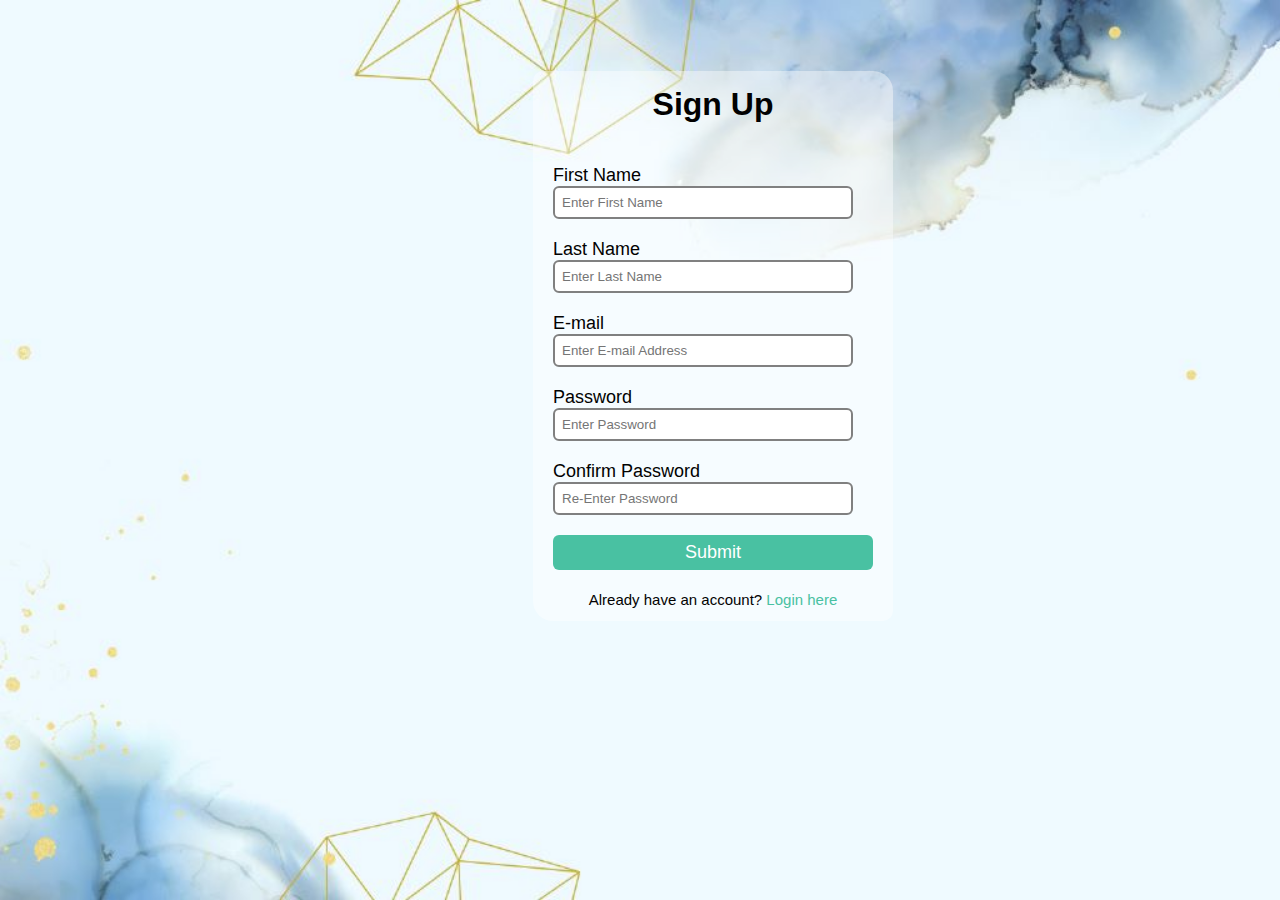
<file: index.html>
<html lang="en">
    <head>
        <title>Sign Up </title>
        <link rel="stylesheet" href="style.css">
        <script src="jquery.min.js"></script>
        <script src="index.js"> </script>
    </head>
    <body>
        <div class="boxes">
            <div class="signup-all">
                <div class="signup-box">
                    <h1>Sign Up</h1>
                    <form onsubmit="return check()" name="signfm">
                        <label>First Name</label>
                        <input type="text"  name="fname" id="fname" placeholder="Enter First Name">

                        <label>Last Name</label>
                        <input type="text"  name="lname" id="lname" placeholder="Enter Last Name">
            
                        <label>E-mail</label>
                        <input type="text"  name="email" id="email" placeholder="Enter E-mail Address">
                        
                        <label>Password</label>
                        <input type="password"  name="pass" id="pass" placeholder="Enter Password">
                    
                
                        <label>Confirm Password</label>
                        <input type="password"  name="conpass" id="conpass" placeholder="Re-Enter Password">
                        
                        <input type="submit" id="submitBtn" value="Submit" />
                    </form>
                </div>
                <p class="para-2">
                    Already have an account? <a>Login here</a>
                </p>
            </div>
            <div class="login-all">
                <div class="login-box">
                    <h1>Login</h1>
                    <form name="login_form" action="home.html" onsubmit="return recheck()">
                    <label>Email</label>
                    <input type="text" id="log_email" placeholder="Enter E-mail Address" />
                    <label>Password</label>
                    <input type="password" id="log_pass" placeholder="Enter Password" />
                    <input type="submit" value="Submit" />
                </form>
                </div>
                <p class="para-1">
                    Not have an account? <a >Sign Up Here</a>
                </p>
            </div>
        </div>
    </body>
</html>
</file>
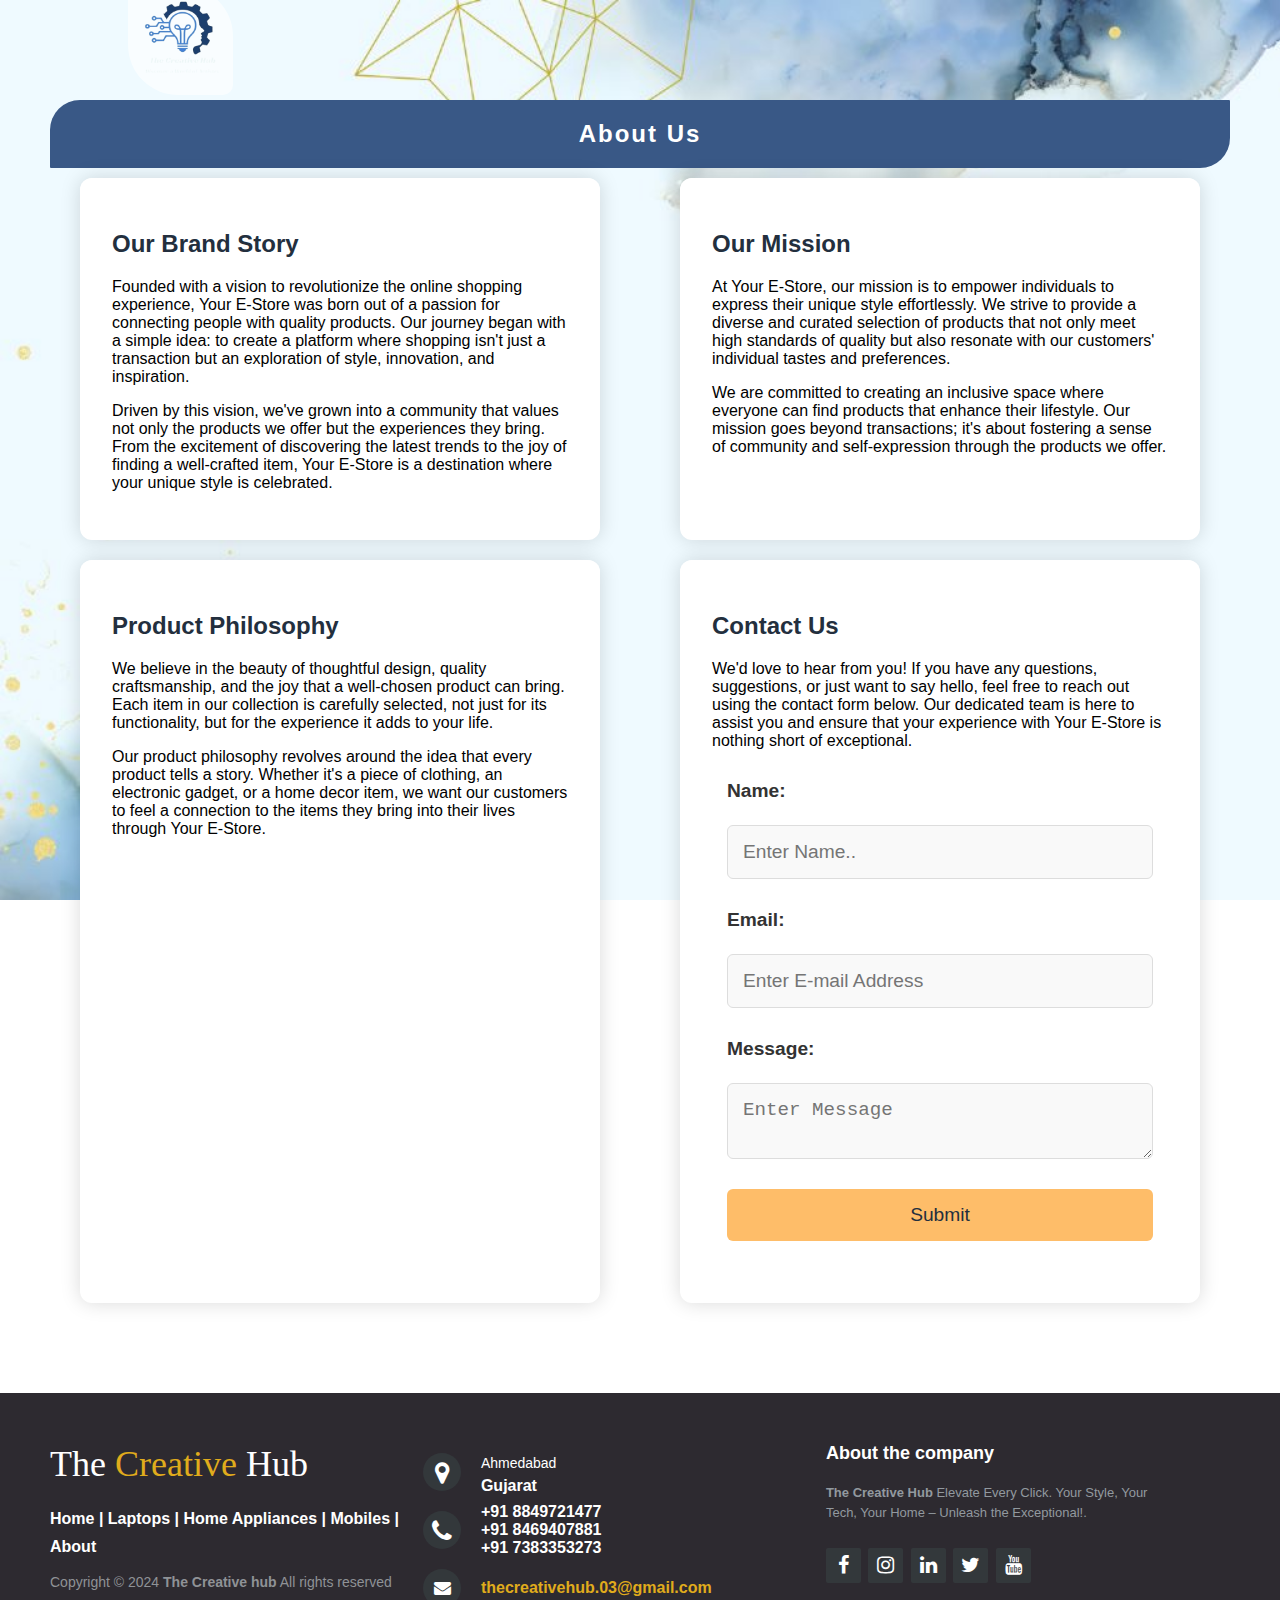
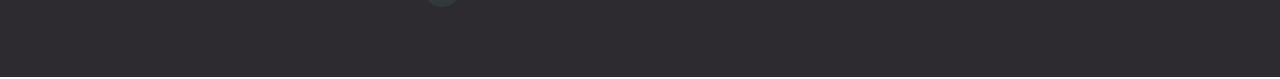
<file: about.html>
<!DOCTYPE html>
<html lang="en">
<head>
    <meta charset="UTF-8">
    <link rel="stylesheet" href="http://maxcdn.bootstrapcdn.com/font-awesome/4.2.0/css/font-awesome.min.css">
    <meta name="viewport" content="width=device-width, initial-scale=1.0">
    <script src="jquery.min.js"></script>
    <script src="animation.js"></script>
    <link rel="stylesheet" href="about.css">
    <title>About Us - Your E-Store</title>
</head>
<body>
    <header class="header">
        <div class="logo"><img src="logo1.png" id="log" alt=""></div>        
        <nav class="navigation">
          <ul>
            <li><a href="home.html">Home</a></li>
            <li><a href="#">Products</a>
                <ul>
                    <li><a href="mobile.html">Mobile Phones</a></li>
                    <li><a href="laptop.html"> Laptop </a> </li>
                    <li><a href="homeappliances.html">Home Appliances</a></li>
                </ul>
            </li>
            <li><a href="about.html">About Us</a></li>
            <li><a class="feed">FeedBack</a></li>
            <li><a href="index.html">Log Out</a></li>
          </ul>
        </nav>
      </header>
      <div class="feedback">
        <div class="container_feed">
            <form action="about.html" method="post">
                <label for="name">Your Name:</label>
                <input type="text" id="feed_name" name="name" placeholder="Enter Name">
                <label for="email">Email:</label>
                <input type="pass" id="feed_email" name="email" placeholder="Enter Email Address">
                <label for="rating">Rating:</label>
                <select id="rating" name="rating">
                    <option value="5">5 - Excellent</option>
                    <option value="4">4 - Very Good</option>
                    <option value="3">3 - Good</option>
                    <option value="2">2 - Fair</option>
                    <option value="1">1 - Poor</option>
                </select>
    
                <label for="comments">Comments:</label>
                <textarea id="feed_comment" name="comments" rows="3" placeholder="Write Your Comments Here"></textarea>
    
                <div class="product-feedback">
                    <label for="product">Product Feedback (optional):</label>
                    <input type="text" id="product" name="product">
    
                    <label for="improvements">Suggestions for Improvements (optional):</label>
                    <textarea id="improvements" name="improvements" rows="3"></textarea>
                </div>
    
                <div class="checkbox-container">
                    <input type="checkbox" id="subscribe" name="subscribe" checked>
                    <label>Subscribe to receive future updates</label>
                </div>
    
                <button type="submit" onclick=" return feedback()">Submit Feedback</button>
            </form>
        </div>
    </div>
    <center><h1 class="heading">About Us</h1></center>
    <main>
        <div class="card">
            <section class="brand-story">
                <h2>Our Brand Story</h2>
                <p>Founded with a vision to revolutionize the online shopping experience, Your E-Store was born out of a passion for connecting people with quality products. Our journey began with a simple idea: to create a platform where shopping isn't just a transaction but an exploration of style, innovation, and inspiration.</p>
                <p>Driven by this vision, we've grown into a community that values not only the products we offer but the experiences they bring. From the excitement of discovering the latest trends to the joy of finding a well-crafted item, Your E-Store is a destination where your unique style is celebrated.</p>
            </section>
        </div>

        <div class="card">
            <section class="mission">
                <h2>Our Mission</h2>
                <p>At Your E-Store, our mission is to empower individuals to express their unique style effortlessly. We strive to provide a diverse and curated selection of products that not only meet high standards of quality but also resonate with our customers' individual tastes and preferences.</p>
                <p>We are committed to creating an inclusive space where everyone can find products that enhance their lifestyle. Our mission goes beyond transactions; it's about fostering a sense of community and self-expression through the products we offer.</p>
            </section>
        </div>

        <div class="card">
            <section class="product-philosophy">
                <h2>Product Philosophy</h2>
                <p>We believe in the beauty of thoughtful design, quality craftsmanship, and the joy that a well-chosen product can bring. Each item in our collection is carefully selected, not just for its functionality, but for the experience it adds to your life.</p>
                <p>Our product philosophy revolves around the idea that every product tells a story. Whether it's a piece of clothing, an electronic gadget, or a home decor item, we want our customers to feel a connection to the items they bring into their lives through Your E-Store.</p>
            </section>
        </div>

        <div class="card">
            <section class="contact-us">
                <h2>Contact Us</h2>
                <p>We'd love to hear from you! If you have any questions, suggestions, or just want to say hello, feel free to reach out using the contact form below. Our dedicated team is here to assist you and ensure that your experience with Your E-Store is nothing short of exceptional.</p>

                <form action="home.html" onsubmit="return contect()" method="post">
                    <label for="name">Name:</label>
                    <input type="text" id="con_name" name="con_name" placeholder="Enter Name..">

                    <label for="email">Email:</label>
                    <input type="email" id="con_email" name="con_email" placeholder="Enter E-mail Address">

                    <label for="message">Message:</label>
                    <textarea id="con_message" name="message" placeholder="Enter Message" ></textarea>

                    <input type="submit" value="Submit">
                </form>
            </section>
        </div>
    </main>
    <footer class="footer-distributed">

        <div class="footer-left">
            <h3>The <span>Creative</span> Hub</h3>

            <p class="footer-links">
                <a href="home.html">Home</a>
                |
                <a href="laptop.html">Laptops</a>
                |
                <a href="homeappliances.html">Home Appliances</a>
                |
                <a href="mobile.html">Mobiles</a>
                |
                <a href="about.html">About</a>
            </p>

            <p class="footer-company-name">Copyright © 2024 <strong>The Creative hub</strong> All rights reserved</p>
        </div>

        <div class="footer-center">
            <div>
                <i class="fa fa-map-marker"></i>
                <p><span>Ahmedabad</span>Gujarat</p>
            </div>

            <div>
                <i class="fa fa-phone"></i>
                <p>+91 8849721477 <br>+91 8469407881<br>+91 7383353273</p><br>
            </div>
            <div>
                <i class="fa fa-envelope"></i>
                <p><a href="mailto:thecreativehub.03@gmail.com">thecreativehub.03@gmail.com</a></p>
            </div>
        </div>
        <div class="footer-right">
            <p class="footer-company-about">
                <span>About the company</span>
                <strong>The Creative Hub</strong> Elevate Every Click. Your Style, Your Tech, Your Home – Unleash the Exceptional!.
            </p>
            <div class="footer-icons">
                <a href="#"><i class="fa fa-facebook"></i></a>
                <a href="#"><i class="fa fa-instagram"></i></a>
                <a href="#"><i class="fa fa-linkedin"></i></a>
                <a href="#"><i class="fa fa-twitter"></i></a>
                <a href="#"><i class="fa fa-youtube"></i></a>
            </div>
        </div>
    </footer>
</body>
</html>
</file>
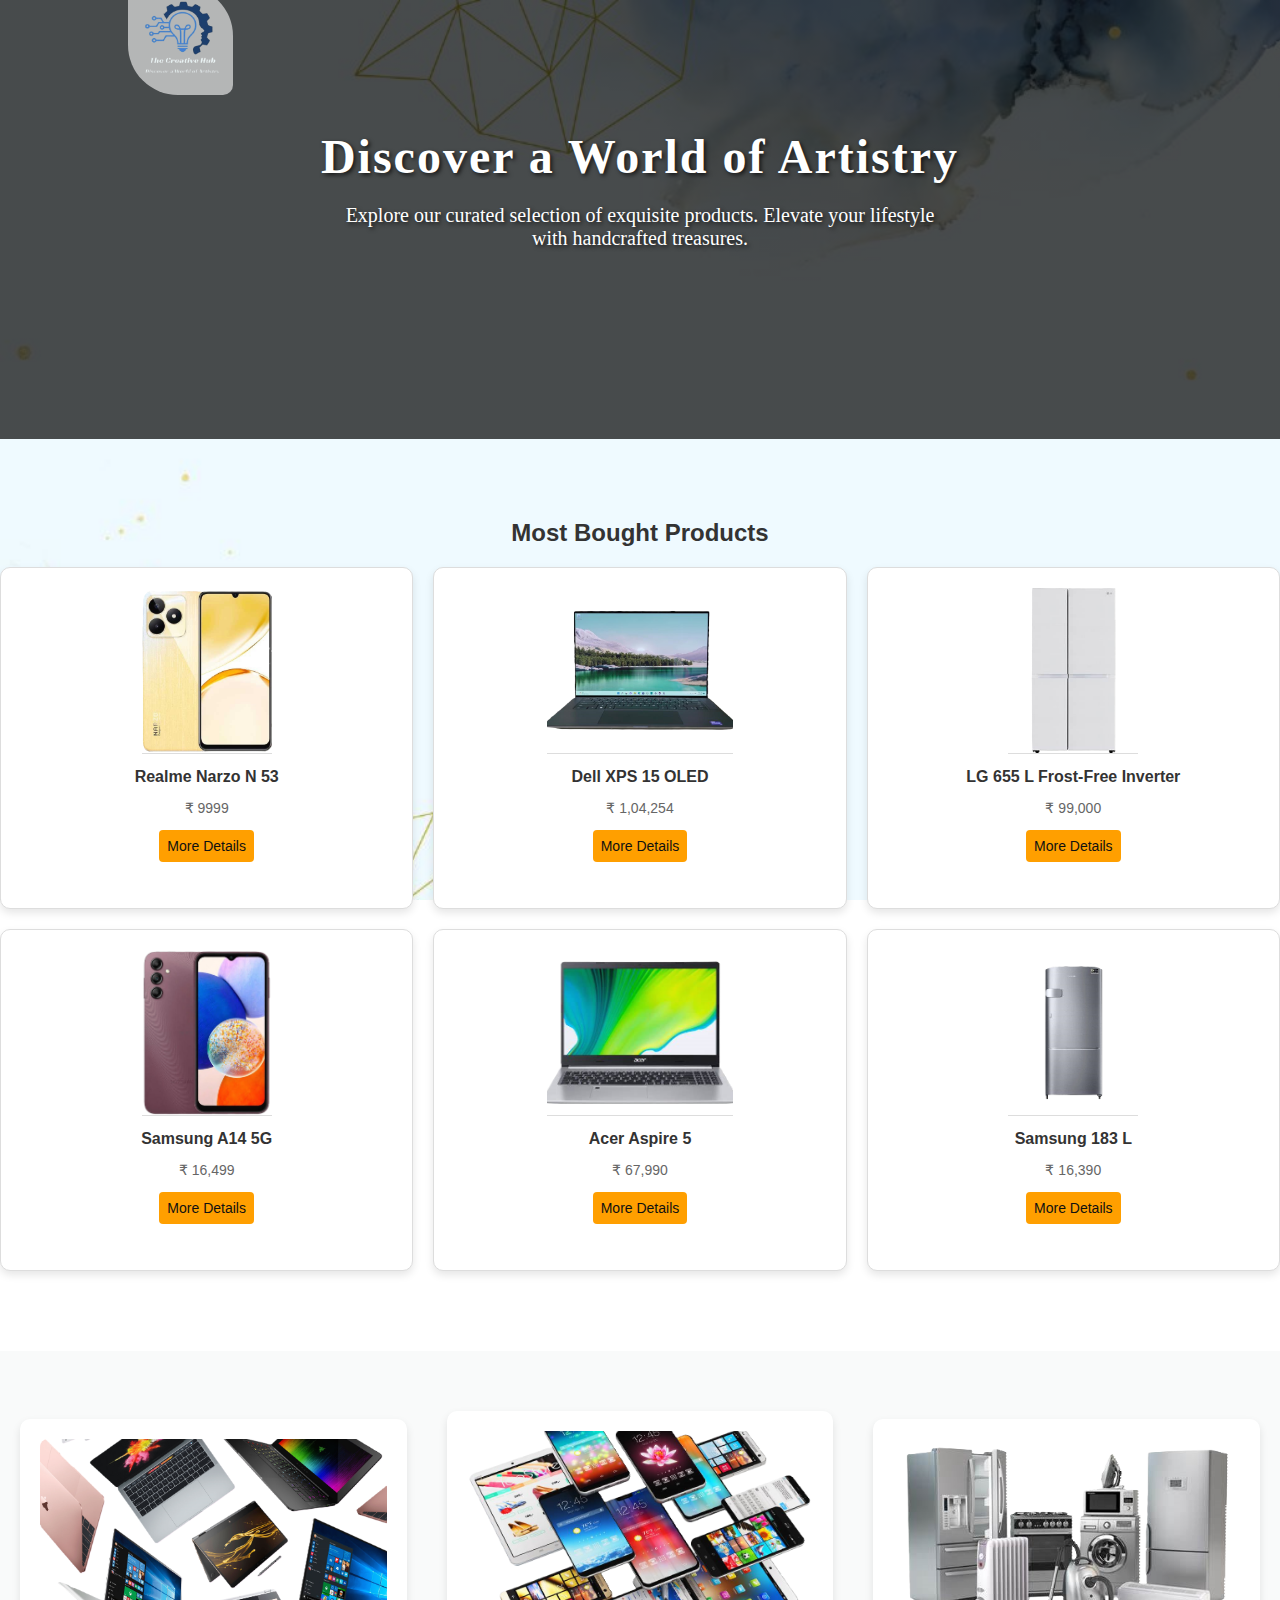
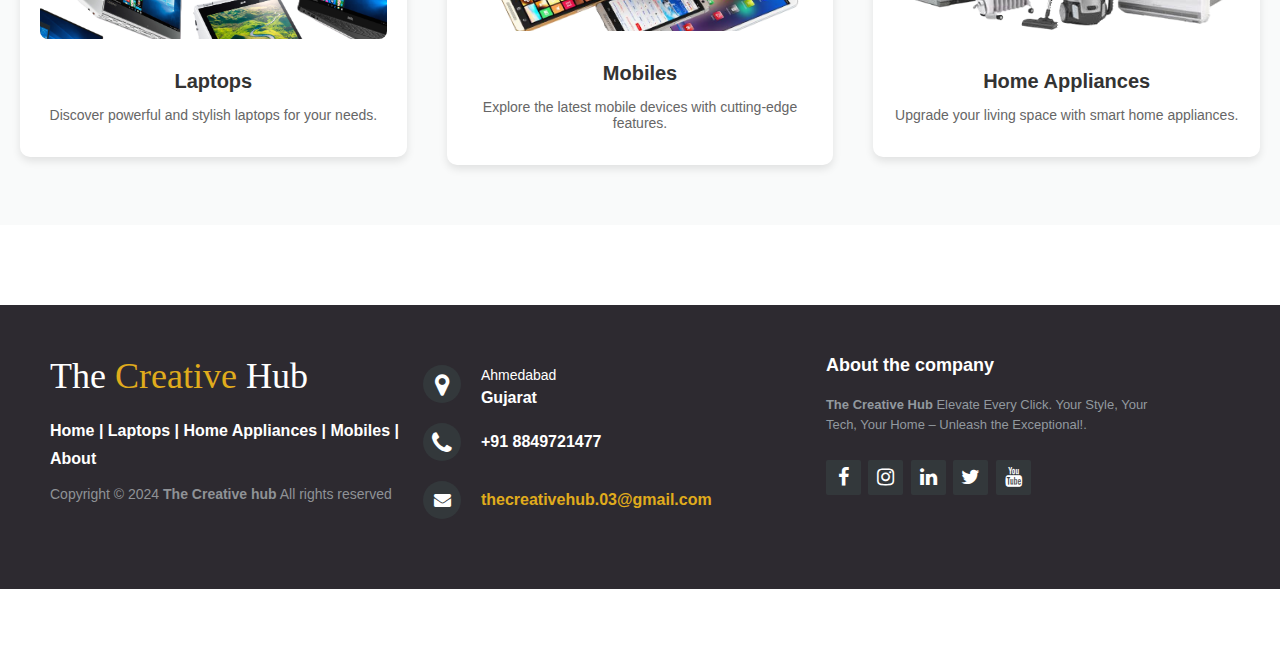
<file: home.html>
<!DOCTYPE html>
<html lang="en">
<head>
    <meta charset="UTF-8">
    <meta name="viewport" content="width=device-width, initial-scale=1">
    <link rel="stylesheet" href="http://maxcdn.bootstrapcdn.com/font-awesome/4.2.0/css/font-awesome.min.css">
    <title>The Creative Hub</title>
    <link rel="stylesheet" href="home.css">
    <script src="jquery.min.js"></script>
    <script src="home.js"></script>
</head>
<body>

    <div class="container">

        <!-- Navbar -->
        <header class="header">
            <div class="logo"><img src="logo1.png" id="log" alt=""></div>        
            <nav class="navigation">
              <ul>
                <li><a href="home.html">Home</a></li>
                <li><a href="#">Products</a>
                    <ul>
                        <li><a href="mobile.html">Mobile Phones</a></li>
                        <li><a href="laptop.html"> Laptop </a> </li>
                        <li><a href="homeappliances.html">Home Appliances</a></li>
                    </ul>
                </li>
                <li><a href="about.html">About Us</a></li>
                <li><a class="feed">FeedBack</a></li>
                <li><a href="index.html">Log Out</a></li>
              </ul>
            </nav>
          </header>
          <div class="feedback">
            <div class="container_feed">
                <form action="home.html" method="post">
                    <label for="name">Your Name:</label>
                    <input type="text" id="feed_name" name="name" placeholder="Enter Name">
                    <label for="email">Email:</label>
                    <input type="pass" id="feed_email" name="email" placeholder="Enter Email Address">
                    <label for="rating">Rating:</label>
                    <select id="rating" name="rating">
                        <option value="5">5 - Excellent</option>
                        <option value="4">4 - Very Good</option>
                        <option value="3">3 - Good</option>
                        <option value="2">2 - Fair</option>
                        <option value="1">1 - Poor</option>
                    </select>
        
                    <label for="comments">Comments:</label>
                    <textarea id="feed_comment" name="comments" rows="3" placeholder="Write Your Comments Here"></textarea>
        
                    <div class="product-feedback">
                        <label for="product">Product Feedback (optional):</label>
                        <input type="text" id="product" name="product">
        
                        <label for="improvements">Suggestions for Improvements (optional):</label>
                        <textarea id="improvements" name="improvements" rows="3"></textarea>
                    </div>
        
                    <div class="checkbox-container">
                        <input type="checkbox" id="subscribe" name="subscribe" checked>
                        <label>Subscribe to receive future updates</label>
                    </div>
        
                    <button type="submit" onclick=" return feedback()">Submit Feedback</button>
                </form>
            </div>
        </div>
        <!-- Hero Section -->
        <div class="hero">
            <div class="overlay"></div>
            <div class="hero-content">
                <h1>Discover a World of Artistry</h1>
                <p>Explore our curated selection of exquisite products. Elevate your lifestyle with handcrafted treasures.</p>
            </div>
        </div>

        <!-- Categories Section -->
        <div class="categories-section">
            <div class="category">
                
                <div class="featured-products">
                    <h2>Most Bought Products</h2>
                    <div class="products">
                        <div class="product" id="pro1">
                            <img src="n53.png" class="mobile" alt="Realme Narzo N53">
                            <h3>Realme Narzo N 53</h3>
                            <p>&#8377; 9999</p>
                            <button class="detbtn1">More Details</button>
                            <p><li class="details1">8 GB RAM | 128 GB ROM</li>
                                <li class="details1">17.12 cm (6.74 inch) Display</li>
                                <li class="details1">50MP Rear Camera</li>
                                <li class="details1">5000 mAh Battery</li></p>
                        </div>
                       
                        <div class="product" id="pro2">
                            <img src="dell.png" class="laptop" alt="Dell XPS 15 OLED">
                            <h3>Dell XPS 15 OLED</h3>
                            <p>&#8377; 1,04,254</p>
                            <button class="detbtn2">More Details</button>
                            <p><li class="details2">Stylish & Portable Thin and Light Laptop</li>
                                <li class="details2">13.3 inch Full HD LED Backlit Display</li>
                                <li class="details2">Finger Print Sensor for Faster System Access</li>
                                <li class="details2">Light Laptop without Optical Disk Drive</li></p>
                        </div>
                        <div class="product" id="pro3">
                            <img src="f1.png" alt="LG 655 L Frost-Free Inverter ">
                            <h3>LG 655 L Frost-Free Inverter </h3>
                            <p></p>
                            <p>&#8377; 99,000</p>
                            <button class="detbtn3">More Details</button>
                            <p><li class="details3">655 L : Good for large families</li>
                                <li class="details3">Smart Inverter Compressor</li>
                                <li class="details3"> Auto fridge defrost to stop ice-build up</li></p>
                        </div>
                        <div class="product" id="pro4">
                            <img src="sa14.png" class="mobile" alt="Samsung A14 5G">
                            <h3>Samsung A14 5G</h3>
                            <p>&#8377; 16,499</p>
                            <button class="detbtn4">More Details</button>
                            <p><li class="details4">6 GB RAM | 128 GB ROM </li>
                                <li class="details4">16.76 cm (6.6 inch) Full HD+ Display</li>
                                <li class="details4">50MP + 2MP + 2MP | 13MP Front Camera</li>
                                <li class="details4">5000 mAh Battery</li></p>
                        </div>
                        <div class="product" id="pro5">
                            <img src="acer.png" class="laptop" alt="Acer Aspire 5">
                            <h3>Acer Aspire 5</h3>
                            <p>&#8377; 67,990</p>
                            <button class="detbtn5">More Details</button>
                            <p><li class="details5">14 Inch WUXGA</li>
                                <li class="details5">Light Laptop without Optical Disk Drive</li>
                                <li class="details5">5 Intel Core i5 13th Gen </li>
                                <li class="details5">NVIDIA GeForce RTX 2050</li></p>
                        </div>
                        <div class="product" id="pro6">
                            <img src="f2.png" alt="Samsung 183 L,">
                            <h3>Samsung 183 L</h3>
                            <p>&#8377; 16,390</p>
                            <button class="detbtn6">More Details</button>
                            <p><li class="details6">Good for couples and small families</li>
                                <li class="details6">Digital Inverter Compressor</li>
                                <li class="details6">4 Star : For Energy savings up to 45%</li>
                                <li class="details6">Economical, consumes less electricity</li></p>
                        </div>
                    </div>
                </div>
            </div>
        </div>
        <div class="creative-categories">
            <div class="category-card">
                <a href="laptop.html">
                <img src="laptops.png" alt="Laptops">
                <h2>Laptops</h2>
                <p>Discover powerful and stylish laptops for your needs.</p></a>    
            </div>
            <div class="category-card">
                <a href="mobile.html">
                <img src="mobiles.png" alt="Mobiles">
                <h2>Mobiles</h2>
                <p>Explore the latest mobile devices with cutting-edge features.</p>
            </div>
            <div class="category-card">
                <a href="homeappliances.html">
                <img src="homes.png" alt="Home Appliances">
                <h2>Home Appliances</h2>
                <p>Upgrade your living space with smart home appliances.</p>
            </div>
        </div>
    </div>
    <footer class="footer-distributed">

        <div class="footer-left">
            <h3>The <span>Creative</span> Hub</h3>

            <p class="footer-links">
                <a href="home.html">Home</a>
                |
                <a href="laptop.html">Laptops</a>
                |
                <a href="homeappliances.html">Home Appliances</a>
                |
                <a href="mobile.html">Mobiles</a>
                |
                <a href="about.html">About</a>
            </p>

            <p class="footer-company-name">Copyright © 2024 <strong>The Creative hub</strong> All rights reserved</p>
        </div>

        <div class="footer-center">
            <div>
                <i class="fa fa-map-marker"></i>
                <p><span>Ahmedabad</span>Gujarat</p>
            </div>

            <div>
                <i class="fa fa-phone"></i>
                <p>+91 8849721477</p>
            </div>
            <div>
                <i class="fa fa-envelope"></i>
                <p><a href="mailto:thecreativehub.03@gmail.com">thecreativehub.03@gmail.com</a></p>
            </div>
        </div>
        <div class="footer-right">
            <p class="footer-company-about">
                <span>About the company</span>
                <strong>The Creative Hub</strong> Elevate Every Click. Your Style, Your Tech, Your Home – Unleash the Exceptional!.
            </p>
            <div class="footer-icons">
                <a href="#"><i class="fa fa-facebook"></i></a>
                <a href="#"><i class="fa fa-instagram"></i></a>
                <a href="#"><i class="fa fa-linkedin"></i></a>
                <a href="#"><i class="fa fa-twitter"></i></a>
                <a href="#"><i class="fa fa-youtube"></i></a>
            </div>
        </div>
    </footer>
</body>
</html>
</file>
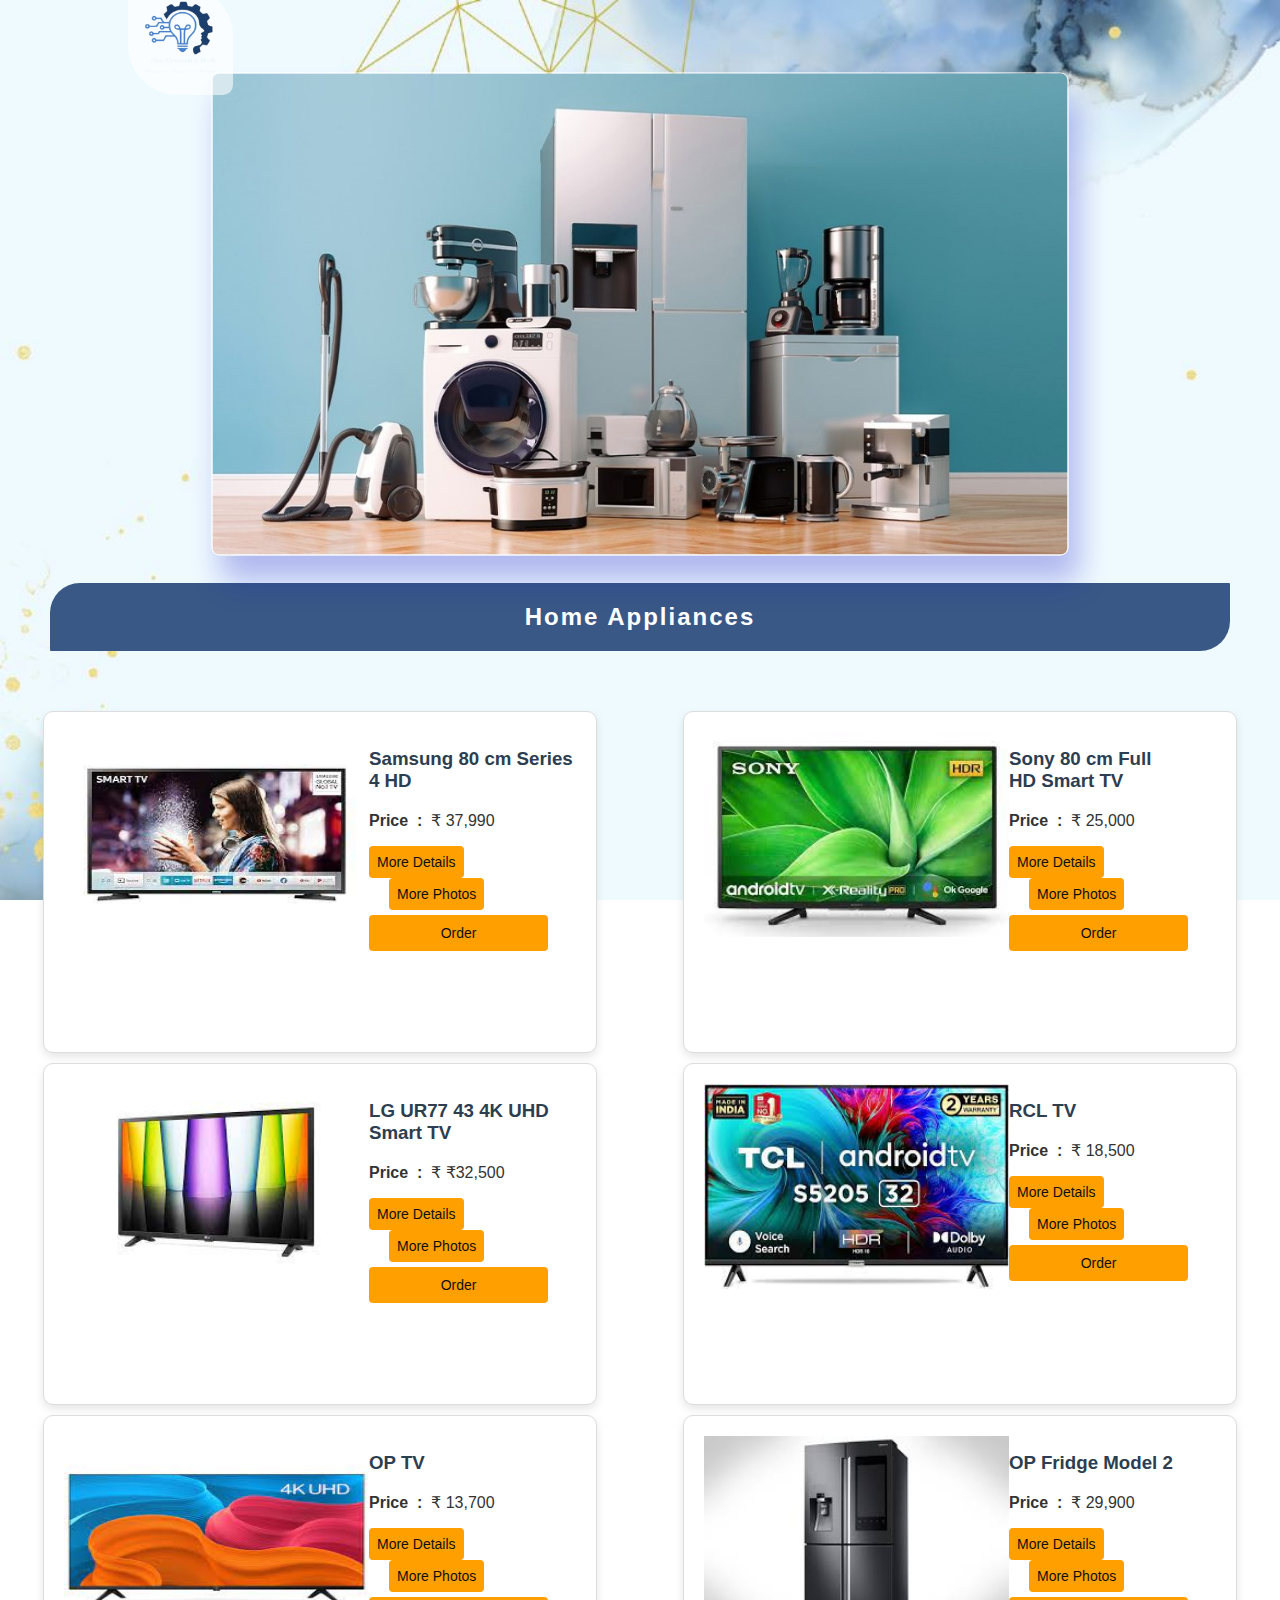
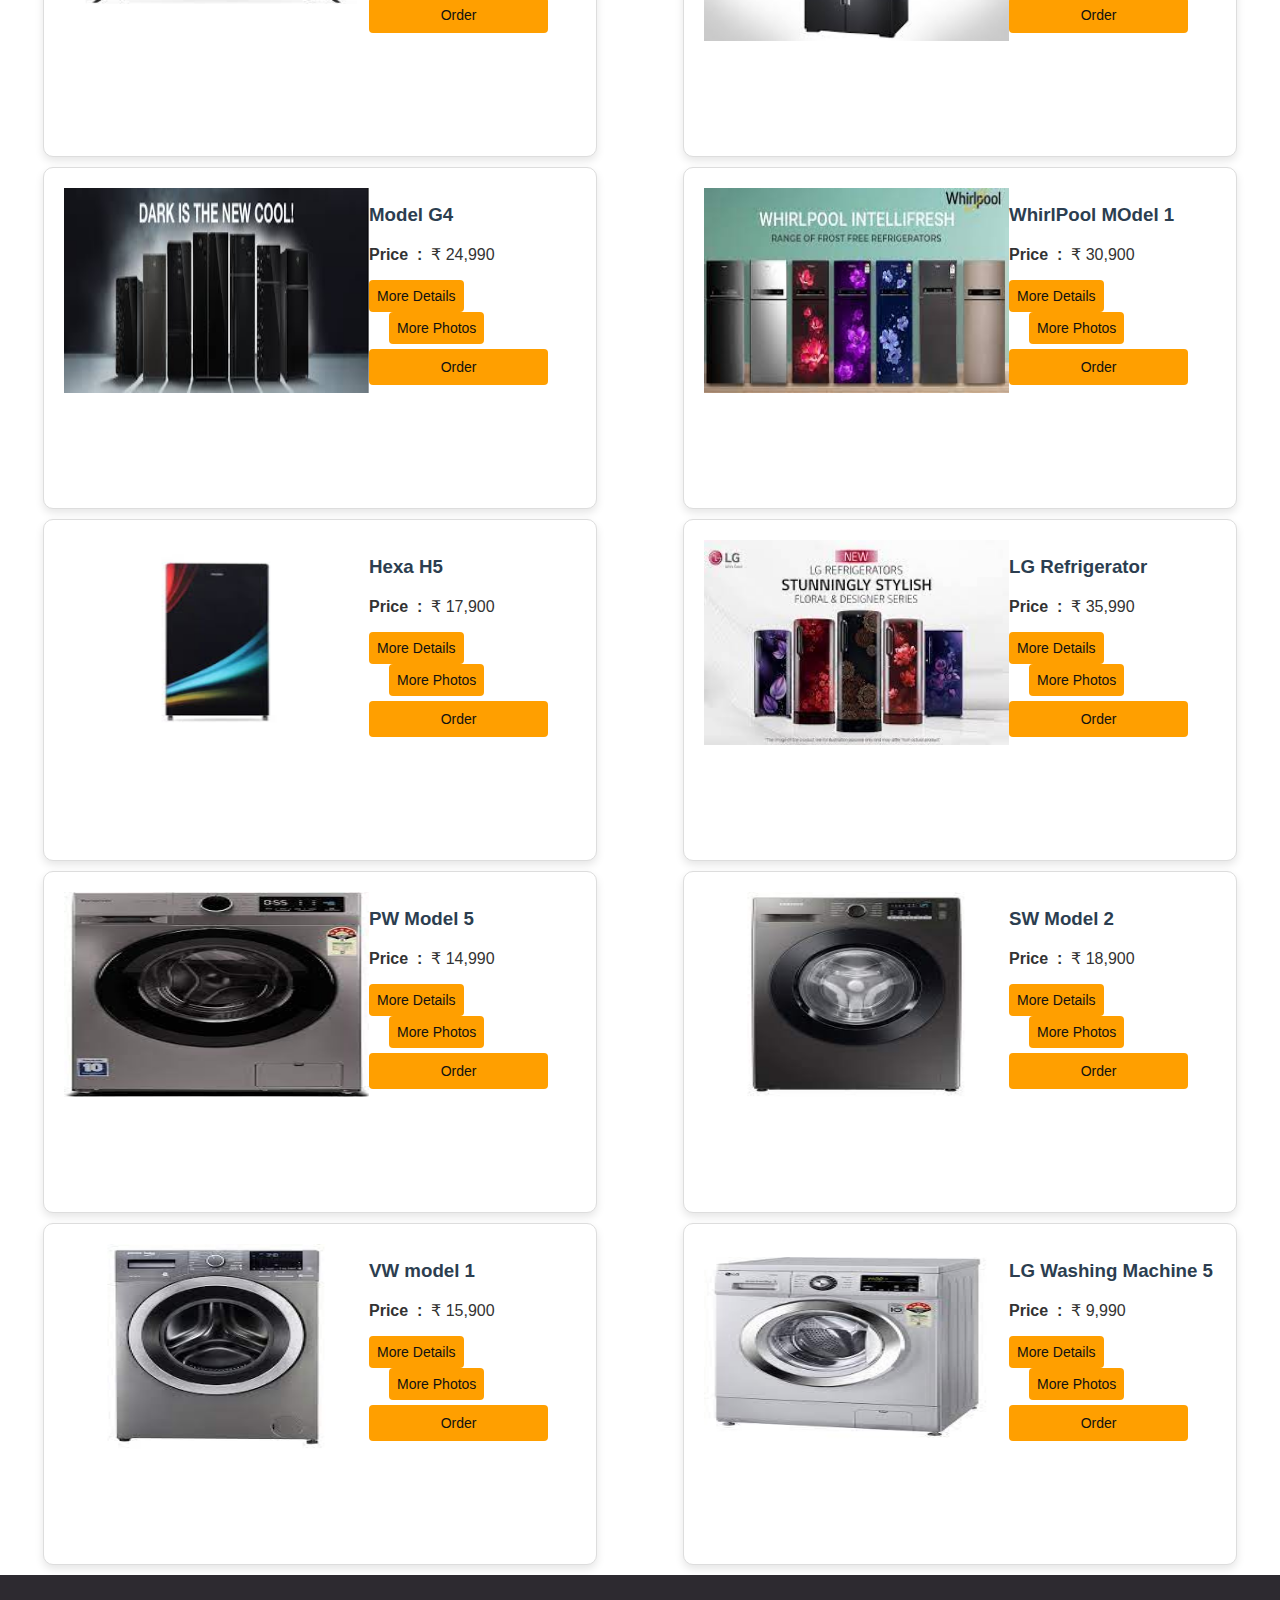
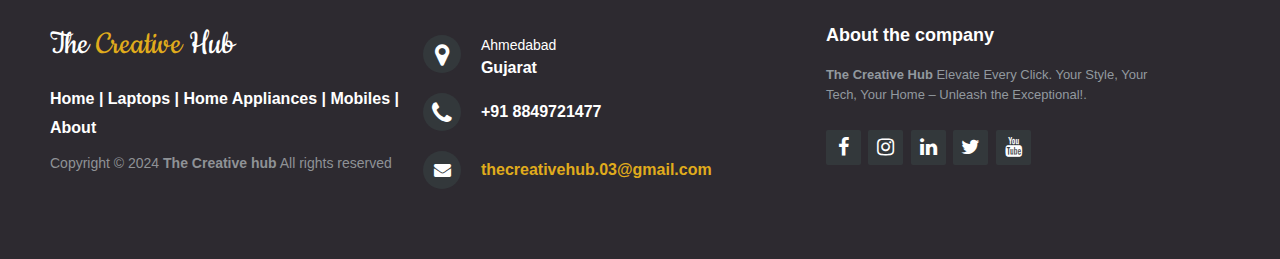
<file: homeappliances.html>
<!DOCTYPE html>
<html lang="en">
    <head>
        <meta charset="UTF-8">
        <meta name="viewport" content="width=device-width, initial-scale=1">
        <title>Homeappliances | The Creative Hub</title>
        <link rel="stylesheet" href="http://maxcdn.bootstrapcdn.com/font-awesome/4.2.0/css/font-awesome.min.css">
        <link href="http://fonts.googleapis.com/css?family=Cookie" rel="stylesheet" type="text/css">
        <link rel="stylesheet" href="homea.css">
        <script src="jquery.min.js"></script>
        <script src="animation.js"></script>
    </head>
    <body>
        <div class="container">

            <!-- Navbar -->
            <header class="header">
                <div class="logo"><img src="logo1.png" id="log" alt=""></div>        
                <nav class="navigation">
                  <ul>
                    <li><a href="home.html">Home</a></li>
                    <li><a href="#">Products</a>
                        <ul>
                            <li><a href="mobile.html">Mobile Phones</a></li>
                            <li><a href="laptop.html"> Laptop </a> </li>
                            <li><a href="homeappliances.html">Home Appliances</a></li>
                        </ul>
                    </li>
                    <li><a href="about.html">About Us</a></li>
                    <li><a class="feed">FeedBack</a></li>
                    <li><a href="index.html">Log Out</a></li>
                  </ul>
                </nav>
              </header>
              <div class="feedback">
                <div class="container_feed">
                    <form action="homeappliances.html" method="post">
                        <label for="name">Your Name:</label>
                        <input type="text" id="feed_name" name="name" placeholder="Enter Name">
                        <label for="email">Email:</label>
                        <input type="pass" id="feed_email" name="email" placeholder="Enter Email Address">
                        <label for="rating">Rating:</label>
                        <select id="rating" name="rating">
                            <option value="5">5 - Excellent</option>
                            <option value="4">4 - Very Good</option>
                            <option value="3">3 - Good</option>
                            <option value="2">2 - Fair</option>
                            <option value="1">1 - Poor</option>
                        </select>
            
                        <label for="comments">Comments:</label>
                        <textarea id="feed_comment" name="comments" rows="3" placeholder="Write Your Comments Here"></textarea>
            
                        <div class="product-feedback">
                            <label for="product">Product Feedback (optional):</label>
                            <input type="text" id="product" name="product">
            
                            <label for="improvements">Suggestions for Improvements (optional):</label>
                            <textarea id="improvements" name="improvements" rows="3"></textarea>
                        </div>
            
                        <div class="checkbox-container">
                            <input type="checkbox" id="subscribe" name="subscribe" checked>
                            <label>Subscribe to receive future updates</label>
                        </div>
            
                        <button type="submit" onclick=" return feedback()">Submit Feedback</button>
                    </form>
                </div>
            </div>
              <div class="order">
                <div class="containerorder">
                    <div class="left">
                        <h3>BILLING ADDRESS</h3>
                        <form>
                            Full name
                            <input type="text" class="inputs" id="fname" placeholder="Enter name">
                            Email
                            <input type="text" id="eml" class="inputs" placeholder="Enter email">
            
                            Address
                            <input type="text" id="add" class="inputs" placeholder="Enter address">
                            
                            City
                            <input type="text" id="city" class="inputs" placeholder="Enter City">
                            <div id="zip">
                                <label>
                                    State
                                    <input type="text" class="inputs" placeholder="Enter State" id="state">
                                </label>
                                    <label>
                                        Zip code
                                    <input type="text" class="inputs" id="zipcode" placeholder="Zip code">
                                </label>
                            </div>
                        </form>
                    </div>
                    <div class="right">
                        <h3>Order Details</h3>
                        <form onsubmit="return conOrder()">
                            <h3> Product Name :-</h3>
                            <h4 id="proname"></h4> 
                            <h3> Price :-</h3>
                            <h4 id="proprice"></h4>
                            <h3>Quantity :- <input type="text" id="qun" value="1" onchange="updateProductDetails()"></h4>
                            <div id="qunErr"></div>
                            <h3 id="tot"> Total Price :-</h3>
                            <h4 id="totprice"></h4>                
                            <input type="submit"  value="Proceed to Checkout"><input type="button" onclick="clearOrder()" class="clsord" value="Close" >
                        </form>
                    </div>
                </div>
            </div>
            <div class="containerslider">
                <div class="wrapper">
                    <img src="had1.jpg" class="slider">
                    <img src="had2.jpg" class="slider">
                    <img src="had3.jpg" class="slider">
                    <img src="had4.png" class="slider">
                </div>
            </div>
        </div>
        <center><h1 class="heading">Home Appliances</h1></center>
        <div class="procon-container">
            <div class="procon">
                <div class="proimg1">
                    <img src="stv1.jpeg">
                </div>
                <div class="prodet1">
                    <h3>Samsung 80 cm Series 4 HD</h3>
                    <b><p>Price&nbsp; : &nbsp;</b>&#8377; 37,990</p>
                    <button class="detbtn1">More Details</button><button class="imgbtn1">More Photos</button><button class="orbtn1" onclick="home1()">Order</button>
                    <p><li class="details1">32 Inches</li>
                        <li class="details1">PurColor & HDR </li>
                        <li class="details1">Adaptive Sound & Q-symphony</li>
                    </p>    
                </div>
                <div class="proimgs1">
                    <img src="stv2.jpeg">
                    <img src="stv3.jpeg">
                    <img src="stv4.jpeg">
                </div>
            </div>
            <div class="procon">
                <div class="proimg2">
                    <img src="sytv1.jpeg">
                </div>
                <div class="prodet2">
                    <h3>Sony 80 cm Full HD Smart TV</h3>
                    <b><p>Price&nbsp; : &nbsp;</b>&#8377; 25,000</p>
                    <button class="detbtn2">More Details</button><button class="imgbtn2">More Photos</button><button class="orbtn1" onclick="home2()">Order</button>
                    <p><li class="details2">32 inches </li>
                        <li class="details2">Micro Dimming </li>
                        <li class="details2">True Color </li>
                    </p>
                </div>
                <div class="proimgs2">
                    <img src="sytv2.jpeg">
                    <img src="sytv3.jpeg">
                    <img src="sytv4.jpeg">
                </div>
            </div>
        </div>
        <div class="procon-container">
            <div class="procon">
                <div class="proimg3">
                    <img src="lgtv1.jpeg">
                </div>
                <div class="prodet3">
                    <h3>LG UR77 43 4K UHD Smart TV</h3>
                    <b><p>Price&nbsp; : &nbsp;</b>&#8377; ₹32,500</p>
                    <button class="detbtn3">More Details</button><button class="imgbtn3">More Photos</button><button class="orbtn1" onclick="home3()">Order</button>
                    <p><li class="details3"> 108cm Screen</li>
                        <li class="details3">Unlimited OTT App Support </li>
                        <li class="details3"> Active HDR</li>
                    </p>    
                </div>
                <div class="proimgs3">
                    <img src="lgtv2.jpeg">
                    <img src="lgtv3.jpeg">
                    <img src="lgtv4.jpeg">
                </div>
            </div>
            <div class="procon">
                <div class="proimg4">
                    <img src="tcltv1.jpeg">
                </div>
                <div class="prodet4">
                    <h3>RCL TV</h3>
                    <b><p>Price&nbsp; : &nbsp;</b>&#8377; 18,500</p>
                    <button class="detbtn4">More Details</button><button class="imgbtn4">More Photos</button><button class="orbtn1" onclick="home4()">Order</button>
                    <p><li class="details3"> 108cm Screen</li>
                        <li class="details3">Unlimited OTT App Support </li>
                        <li class="details3"> Active HDR</li>
                    </p>
                </div>
                <div class="proimgs4">
                    <img src="tcltv2.jpeg">
                    <img src="tcltv3.jpeg">
                    <img src="tcltv4.jpeg">
                </div>
            </div>
        </div>
        <div class="procon-container">
            <div class="procon">
                <div class="proimg5">
                    <img src="optv1.jpeg">
                </div>
                <div class="prodet5">
                    <h3>OP TV </h3>
                    <b><p>Price&nbsp; : &nbsp;</b>&#8377; 13,700</p>
                    <button class="detbtn5">More Details</button><button class="imgbtn5">More Photos</button><button class="orbtn1" onclick="home5()">Order</button>
                    <p><li class="details3"> 108cm Screen</li>
                        <li class="details3">Unlimited OTT App Support </li>
                        <li class="details3"> Active HDR</li>
                    </p>    
                </div>
                <div class="proimgs5">
                    <img src="optv2.jpeg">
                    <img src="optv3.jpeg">
                    <img src="optv4.jpeg">
                </div>
            </div>
            <div class="procon">
                <div class="proimg6">
                    <img src="S1.jpeg">
                </div>
                <div class="prodet6">
                    <h3>OP Fridge Model 2 </h3>
                    <b><p>Price&nbsp; : &nbsp;</b>&#8377; 29,900</p>
                    <button class="detbtn6">More Details</button><button class="imgbtn6">More Photos</button><button class="orbtn1" onclick="home6()">Order</button>
                    <p><li class="details6">Stylish & Portable Light  </li>
                        <li class="details6">13.3 inch Quad LED</li>
                        <li class="details6">Backlit IPS Display</li>
                    </p>
                </div>
                <div class="proimgs6">
                    <img src="S2.jpeg">
                    <img src="S3.jpeg">
                    <img src="S4.jpeg">
                </div>
            </div>
        </div>
            <div class="procon-container">
                <div class="procon">
                    <div class="proimg7">
                        <img src="g4.jpeg">
                    </div>
                    <div class="prodet7">
                        <h3>Model G4</h3>
                        <b><p>Price&nbsp; : &nbsp;</b>&#8377; 24,990</p>
                        <button class="detbtn7">More Details</button><button class="imgbtn7">More Photos</button><button class="orbtn1" onclick="home7()">Order</button>
                        <p><li class="details7">Stylish & Portable Light Laptop</li>
                            <li class="details7">14 inch Full HD, 2.2K IPS</li>
                            <li class="details7">60Hz, Eyesafe, Dolby Vision</li>
                        </p>    
                    </div>
                    <div class="proimgs7">
                        <img src="g2.jpeg">
                        <img src="g5.jpeg">
                        <img src="g3.jpeg">
                    </div>
                </div>
                <div class="procon">
                    <div class="proimg8">
                        <img src="w1.jpeg">
                    </div>
                    <div class="prodet8">
                        <h3>WhirlPool MOdel 1</h3>
                        <b><p>Price&nbsp; : &nbsp;</b>&#8377; 30,900</p>
                        <button class="detbtn8">More Details</button><button class="imgbtn8">More Photos</button><button class="orbtn1" onclick="home8()">Order</button>
                        <p><li class="details8">15.6 inch Full HD </li>
                            <li class="details8">144Hz 45%NTSC IPS-Level</li>
                            <li class="details8">With Cooling Fan</li>
                            <li class="details8">Light Laptop </li>
                        </p>
                    </div>
                    <div class="proimgs8">
                        <img src="w2.jpeg">
                        <img src="w3.jpeg">
                        <img src="w5.jpeg">
                    </div>
                </div>
            </div>
        </div>
            <div class="procon-container">
                <div class="procon">
                    <div class="proimg9">
                        <img src="h5.jpeg">
                    </div>
                    <div class="prodet9">
                        <h3>Hexa H5 </h3>
                        <b><p>Price&nbsp; : &nbsp;</b>&#8377; 17,900</p>
                        <button class="detbtn9">More Details</button><button class="imgbtn9">More Photos</button><button class="orbtn1" onclick="home9()">Order</button>
                        <p><li class="details9">Smooth And Fast</li>
                            <li class="details9"> 250nits, Anti-glare </li>
                            <li class="details9">Portable Product</li>
                        </p>    
                    </div>
                    <div class="proimgs9">
                        <img src="h1.jpeg">
                        <img src="h2.jpeg">
                        <img src="h4.jpeg">
                    </div>
                </div>
                <div class="procon">
                    <div class="proimg10">
                        <img src="lg1.jpeg">
                    </div>
                    <div class="prodet10">
                        <h3>LG Refrigerator  </h3>
                        <b><p>Price&nbsp; : &nbsp;</b>&#8377; 35,990</p>
                        <button class="detbtn10">More Details</button><button class="imgbtn10">More Photos</button><button class="orbtn1" onclick="home10()">Order</button>
                        <p><li class="details10">Stylish & Portable   </li>
                            <li class="details10">Easy to Use</li>
                            <li class="details10">Affordable</li>
                        </p>
                    </div>
                    <div class="proimgs10">
                        <img src="lg2.jpeg">
                        <img src="lg3.jpeg">
                        <img src="lg4.jpeg">
                    </div>
                </div>
            </div>  
            <div class="procon-container">
                <div class="procon">
                    <div class="proimg11">
                        <img src="pwm1.jpeg">
                    </div>
                    <div class="prodet11">
                        <h3>PW Model 5</h3>
                        <b><p>Price&nbsp; : &nbsp;</b>&#8377; 14,990</p>
                        <button class="detbtn11">More Details</button><button class="imgbtn11">More Photos</button><button class="orbtn1" onclick="home11()">Order</button>
                        <p> <li class="details11">Easy To Use  </li>
                            <li class="details11">Portable And Affordable</li>
                            <li class="details11">Backlit IPS Display</li>
                        </p>   
                    </div>
                    <div class="proimgs11">
                        <img src="pwm2.jpeg">
                        <img src="pwm3.jpeg">
                        <img src="pwm4.jpeg">
                    </div>
                </div>
                <div class="procon">
                    <div class="proimg12">
                        <img src="swm1.jpeg">
                    </div>
                    <div class="prodet12">
                        <h3>SW Model 2</h3>
                        <b><p>Price&nbsp; : &nbsp;</b>&#8377; 18,900</p>
                        <button class="detbtn12">More Details</button><button class="imgbtn12">More Photos</button><button class="orbtn1" onclick="home12()">Order</button>
                        <p> <li class="details12">Easy To Use  </li>
                            <li class="details12">Portable And Affordable</li>
                            <li class="details12">Backlit IPS Display</li>
                        </p>
                    </div>
                    <div class="proimgs12">
                        <img src="swm2.jpeg">
                        <img src="swm3.jpeg">
                        <img src="swm4.jpeg">
                    </div>
                </div>
            </div>
        </div>
            <div class="procon-container">
                <div class="procon">
                    <div class="proimg13">
                        <img src="vwm1.jpeg">
                    </div>
                    <div class="prodet13">
                        <h3>VW model 1 </h3>
                        <b><p>Price&nbsp; : &nbsp;</b>&#8377; 15,900</p>
                        <button class="detbtn13">More Details</button><button class="imgbtn13">More Photos</button><button class="orbtn1" onclick="home13()">Order</button>
                        <p> <li class="details13">Easy To Use  </li>
                            <li class="details13">Portable And Affordable</li>
                            <li class="details13">Backlit IPS Display</li>
                        </p> 
                    </div>
                    <div class="proimgs13">
                        <img src="vwm2.jpeg">
                        <img src="vwm3.jpeg">
                        <img src="vwm4.jpeg">
                    </div>
                </div>
                <div class="procon">
                    <div class="proimg14">
                        <img src="lgwm1.jpeg">
                    </div>
                    <div class="prodet14">
                        <h3>LG Washing Machine 5 </h3>
                        <b><p>Price&nbsp; : &nbsp;</b>&#8377; 9,990</p>
                        <button class="detbtn14">More Details</button><button class="imgbtn14">More Photos</button><button class="orbtn1" onclick="home14()">Order</button>
                        <p> <li class="details14">Easy To Use  </li>
                            <li class="details14">Portable And Affordable</li>
                            <li class="details14">Backlit IPS Display</li>
                        </p>
                    </div>
                    <div class="proimgs14">
                        <img src="lgwm2.jpeg">
                        <img src="lgwm3.jpeg">
                        <img src="lgwm4.jpeg">
                    </div>
                </div>
            </div>  
            <footer class="footer-distributed">

                <div class="footer-left">
                    <h3>The <span>Creative</span> Hub</h3>
        
                    <p class="footer-links">
                        <a href="home.html">Home</a>
                        |
                        <a href="laptop.html">Laptops</a>
                        |
                        <a href="homeappliances.html">Home Appliances</a>
                        |
                        <a href="mobile.html">Mobiles</a>
                        |
                        <a href="about.html">About</a>
                    </p>
        
                    <p class="footer-company-name">Copyright © 2024 <strong>The Creative hub</strong> All rights reserved</p>
                </div>
        
                <div class="footer-center">
                    <div>
                        <i class="fa fa-map-marker"></i>
                        <p><span>Ahmedabad</span>Gujarat</p>
                    </div>
        
                    <div>
                        <i class="fa fa-phone"></i>
                        <p>+91 8849721477</p>
                    </div>
                    <div>
                        <i class="fa fa-envelope"></i>
                        <p><a href="mailto:thecreativehub.03@gmail.com">thecreativehub.03@gmail.com</a></p>
                    </div>
                </div>
                <div class="footer-right">
                    <p class="footer-company-about">
                        <span>About the company</span>
                        <strong>The Creative Hub</strong> Elevate Every Click. Your Style, Your Tech, Your Home – Unleash the Exceptional!.
                    </p>
                    <div class="footer-icons">
                        <a href="#"><i class="fa fa-facebook"></i></a>
                        <a href="#"><i class="fa fa-instagram"></i></a>
                        <a href="#"><i class="fa fa-linkedin"></i></a>
                        <a href="#"><i class="fa fa-twitter"></i></a>
                        <a href="#"><i class="fa fa-youtube"></i></a>
                    </div>
                </div>
            </footer>
        </body>
</html>
</file>
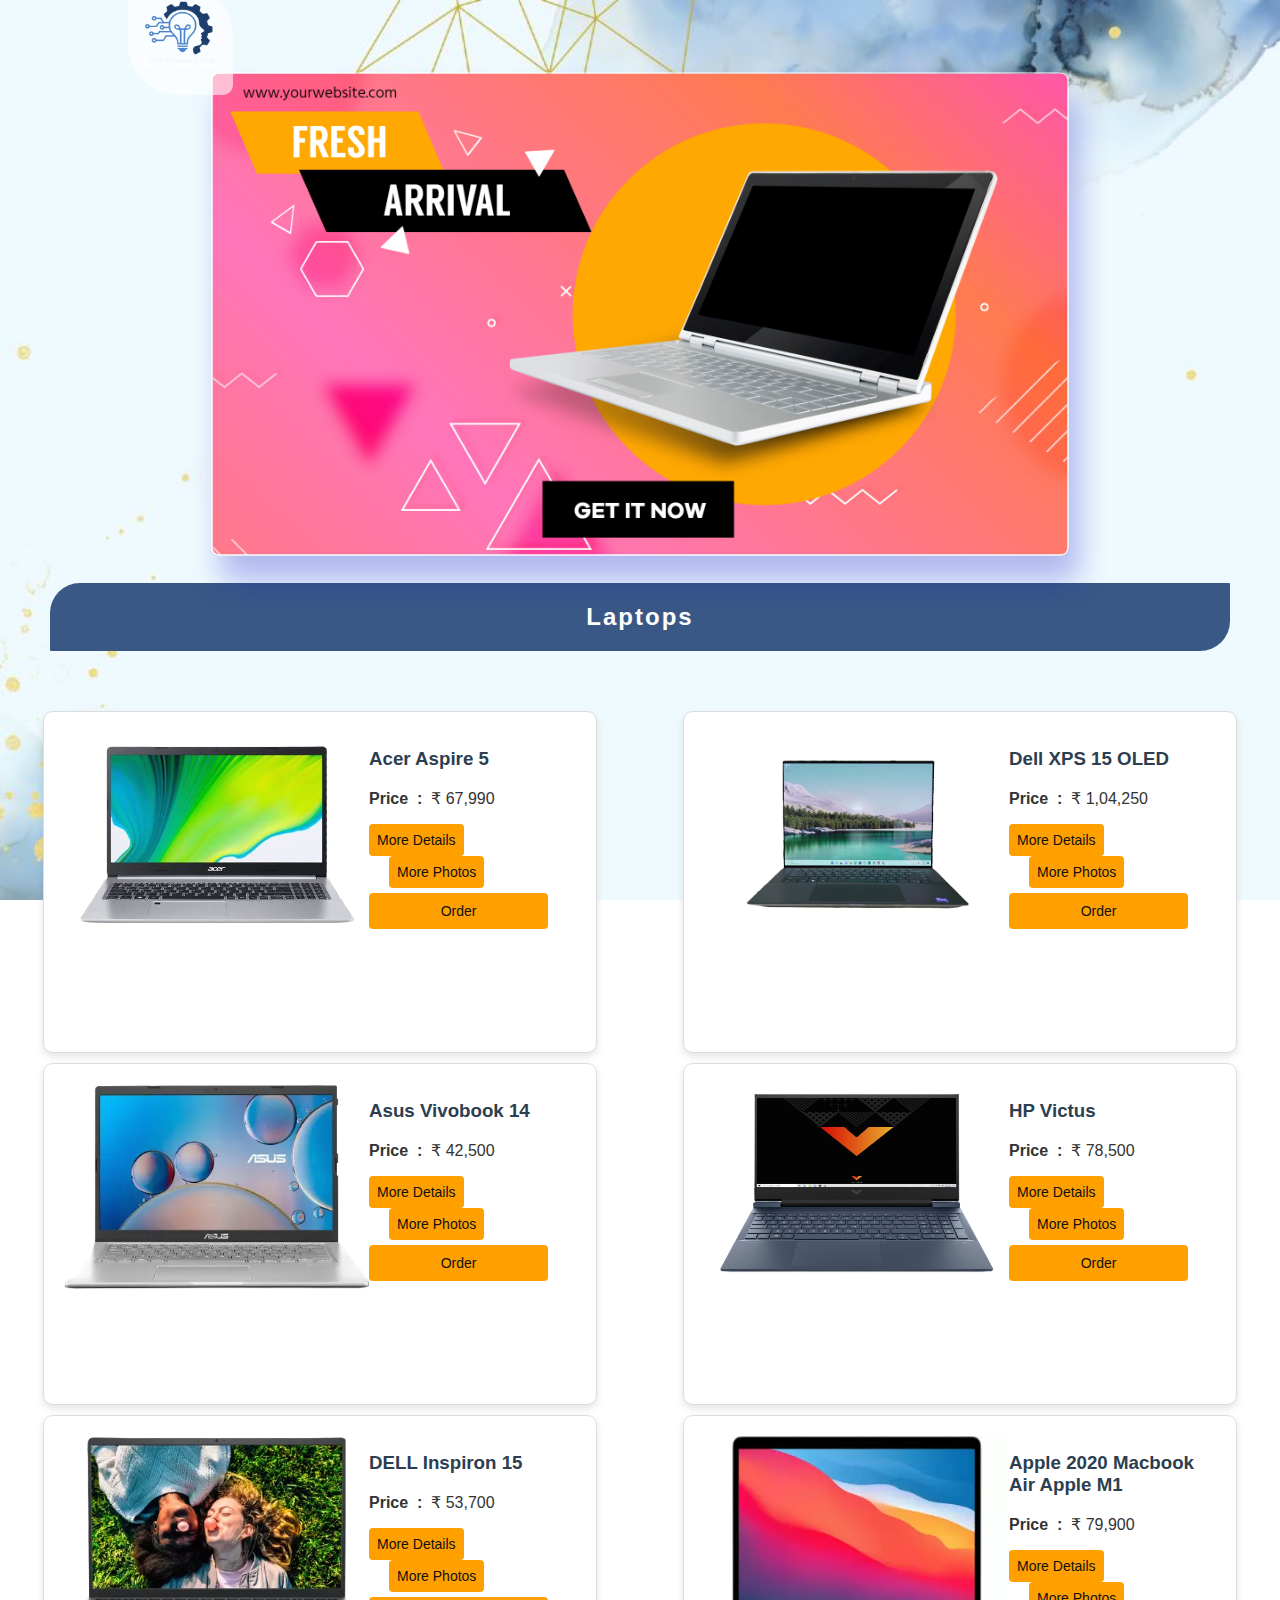
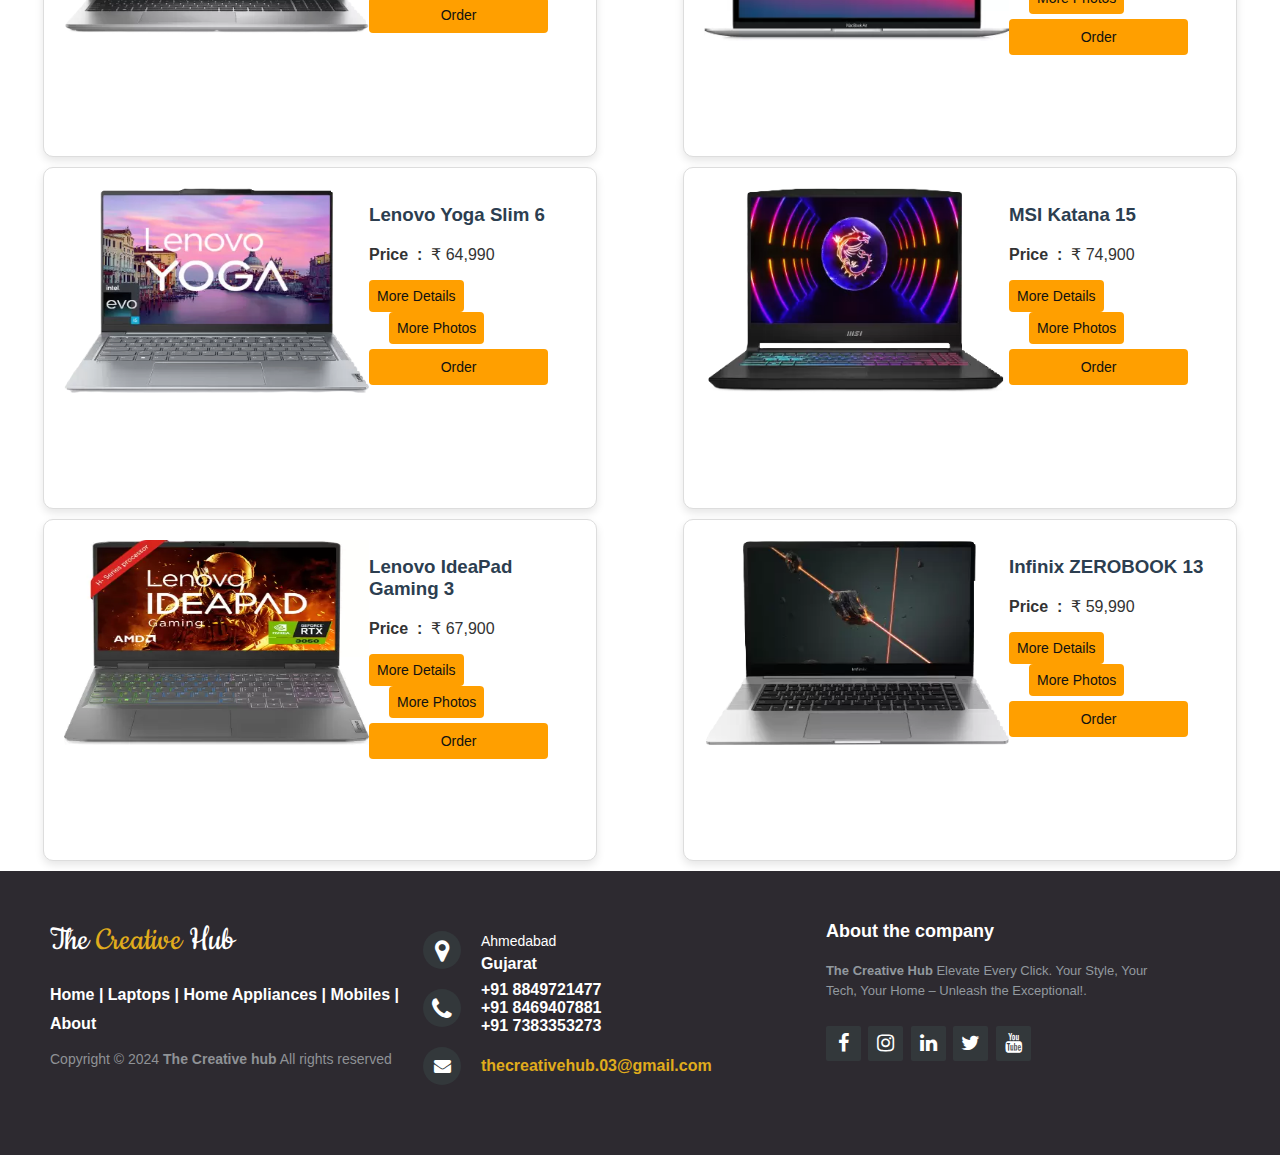
<file: laptop.html>
<!DOCTYPE html>
<html lang="en">
    <head>
        <meta charset="UTF-8">
        <meta name="viewport" content="width=device-width, initial-scale=1">
        <title>Laptop  | The Creative Hub</title>
        <link rel="stylesheet" href="http://maxcdn.bootstrapcdn.com/font-awesome/4.2.0/css/font-awesome.min.css">
        <link href="http://fonts.googleapis.com/css?family=Cookie" rel="stylesheet" type="text/css">
        <link rel="stylesheet" href="laptop.css">
        <script src="jquery.min.js"></script>
        <script src="animation.js"></script>
    </head>
    <body>
        <div class="container">

            <!-- Navbar -->
            <header class="header">
                <div class="logo"><img src="logo1.png" id="log" alt=""></div>        
                <nav class="navigation">
                  <ul>
                    <li><a href="home.html">Home</a></li>
                    <li><a href="#">Products</a>
                        <ul>
                            <li><a href="mobile.html">Mobile Phones</a></li>
                            <li><a href="laptop.html"> Laptop </a> </li>
                            <li><a href="homeappliances.html">Home Appliances</a></li>
                        </ul>
                    </li>
                    <li><a href="about.html">About Us</a></li>
                    <li><a class="feed">FeedBack</a></li>
                    <li><a href="index.html">Log Out</a></li>
                  </ul>
                </nav>
              </header>
              <div class="feedback">
                <div class="container_feed">
                    <form action="laptop.html" method="post">
                        <label for="name">Your Name:</label>
                        <input type="text" id="feed_name" name="name" placeholder="Enter Name">
                        <label for="email">Email:</label>
                        <input type="pass" id="feed_email" name="email" placeholder="Enter Email Address">
                        <label for="rating">Rating:</label>
                        <select id="rating" name="rating">
                            <option value="5">5 - Excellent</option>
                            <option value="4">4 - Very Good</option>
                            <option value="3">3 - Good</option>
                            <option value="2">2 - Fair</option>
                            <option value="1">1 - Poor</option>
                        </select>
            
                        <label for="comments">Comments:</label>
                        <textarea id="feed_comment" name="comments" rows="3" placeholder="Write Your Comments Here"></textarea>
            
                        <div class="product-feedback">
                            <label for="product">Product Feedback (optional):</label>
                            <input type="text" id="product" name="product">
            
                            <label for="improvements">Suggestions for Improvements (optional):</label>
                            <textarea id="improvements" name="improvements" rows="3"></textarea>
                        </div>
            
                        <div class="checkbox-container">
                            <input type="checkbox" id="subscribe" name="subscribe" checked>
                            <label>Subscribe to receive future updates</label>
                        </div>
            
                        <button type="submit" onclick=" return feedback()">Submit Feedback</button>
                    </form>
                </div>
            </div>
              <div class="order">
                <div class="containerorder">
                    <div class="left">
                        <h3>BILLING ADDRESS</h3>
                        <form>
                            Full name
                            <input type="text" class="inputs" id="fname" placeholder="Enter name">
                            Email
                            <input type="text" id="eml" class="inputs" placeholder="Enter email">
            
                            Address
                            <input type="text" id="add" class="inputs" placeholder="Enter address">
                            
                            City
                            <input type="text" id="city" class="inputs" placeholder="Enter City">
                            <div id="zip">
                                <label>
                                    State
                                    <input type="text" class="inputs" placeholder="Enter State" id="state">
                                </label>
                                    <label>
                                        Zip code
                                    <input type="text" class="inputs" id="zipcode" placeholder="Zip code">
                                </label>
                            </div>
                        </form>
                    </div>
                    <div class="right">
                        <h3>Order Details</h3>
                        <form onsubmit="return conOrder()">
                            <h3> Product Name :-</h3>
                            <h4 id="proname"></h4> 
                            <h3> Price :-</h3>
                            <h4 id="proprice"></h4>
                            <h3>Quantity :- <input type="text" id="qun" value="1" onchange="updateProductDetails()"></h4>
                            <div id="qunErr"></div>
                            <h3 id="tot"> Total Price :-</h3>
                            <h4 id="totprice"></h4>                
                            <input type="submit"  value="Proceed to Checkout"><input type="button" onclick="clearOrder()" class="clsord" value="Close" >
                        </form>
                    </div>
                </div>
            </div>
            <div class="containerslider">
                <div class="wrapper">
                    <img src="lad1.png" class="slider">
                    <img src="lad2.png" class="slider">
                    <img src="lad3.png" class="slider">
                    <img src="lad4.png" class="slider">
                </div>
            </div>
        </div>
        <center><h1 class="heading">Laptops</h1></center>
        <div class="procon-container">
            <div class="procon">
                <div class="proimg1">
                    <img src="acer.png">
                </div>
                <div class="prodet1">
                    <h3>Acer Aspire 5</h3>
                    <b><p>Price&nbsp; : &nbsp;</b>&#8377;<span id="prices"> 67,990</p></span>
                    <button class="detbtn1">More Details</button><button class="imgbtn1">More Photos</button>
                    <button class="orbtn1" onclick="laptop1()">Order</button>
                    <p><li class="details1">14 Inch WUXGA</li>
                        <li class="details1">Light Laptop</li>
                        <li class="details1">5 Intel Core i5 13th Gen </li>
                        <li class="details1">NVIDIA GeForce RTX 2050</li>
                    </p>    
                </div>
                <div class="proimgs1">
                    <img src="acer1.png">
                    <img src="acer2.png">
                    <img src="acer3.png">
                </div>
            </div>
            <div class="procon">
                <div class="proimg2">
                    <img src="dell.png">
                </div>
                <div class="prodet2">
                    <h3>Dell XPS 15 OLED</h3>
                    <b><p>Price&nbsp; : &nbsp;</b>&#8377; <span id="prices">1,04,250</span></p>
                    <button class="detbtn2">More Details</button><button class="imgbtn2">More Photos</button><button class="orbtn1" onclick="laptop2()">Order</button>
                    <p><li class="details2">Stylish & Portable Thin </li>
                        <li class="details2">13.3 inch Full HD LED Display</li>
                        <li class="details2">Finger Print Sensor</li>
                        <li class="details2">Light Laptop </li>
                    </p>
                </div>
                <div class="proimgs2">
                    <img src="dell1.png">
                    <img src="dell2.png">
                    <img src="dell3.png">
                </div>
            </div>
        </div>
        <div class="procon-container">
            <div class="procon">
                <div class="proimg3">
                    <img src="asus.png">
                </div>
                <div class="prodet3">
                    <h3>Asus Vivobook 14</h3>
                    <b><p>Price&nbsp; : &nbsp;</b>&#8377;<span id="prices"> 42,500</p></span>
                    <button class="detbtn3">More Details</button><button class="imgbtn3">More Photos</button><button class="orbtn1" onclick="laptop3()">Order</button>
                    <p><li class="details3">Stylish & Portable Light Laptop</li>
                        <li class="details3">14.1 inch 14-inch (35.56 cms)</li>
                        <li class="details3">Finger Print Sensor </li>
                        <li class="details3">Light Laptop</li>
                    </p>    
                </div>
                <div class="proimgs3">
                    <img src="asus1.png">
                    <img src="asus2.png">
                    <img src="asus3.png">
                </div>
            </div>
            <div class="procon">
                <div class="proimg4">
                    <img src="hpv.png">
                </div>
                <div class="prodet4">
                    <h3>HP Victus</h3>
                    <b><p>Price&nbsp; : &nbsp;</b>&#8377; <span id="prices">78,500</p></span>
                    <button class="detbtn4">More Details</button><button class="imgbtn4">More Photos</button><button class="orbtn1" onclick="laptop4()">Order</button>
                    <p><li class="details4">Stylish & Portable Thin </li>
                        <li class="details4">13.3 inch Full HD LED Display</li>
                        <li class="details4">Finger Print Sensor</li>
                        <li class="details4">Light Laptop </li>
                    </p>
                </div>
                <div class="proimgs4">
                    <img src="hpv1.png">
                    <img src="hpv2.png">
                    <img src="hpv3.png">
                </div>
            </div>
        </div>
        <div class="procon-container">
            <div class="procon">
                <div class="proimg5">
                    <img src="in.png">
                </div>
                <div class="prodet5">
                    <h3>DELL Inspiron 15</h3>
                    <b><p>Price&nbsp; : &nbsp;</b>&#8377;<span id="prices"> 53,700</p></span>
                    <button class="detbtn5">More Details</button><button class="imgbtn5">More Photos</button><button class="orbtn1" onclick="laptop5()">Order</button>
                    <p><li class="details5">Preloaded with MS Office</li>
                        <li class="details5">15.6 inch FHD 1920x1080 </li>
                        <li class="details5"> LED-Backlit, Narrow Display</li>
                        <li class="details5">Light Laptop</li>
                    </p>    
                </div>
                <div class="proimgs5">
                    <img src="in1.png">
                    <img src="in2.png">
                    <img src="in3.png">
                </div>
            </div>
            <div class="procon">
                <div class="proimg6">
                    <img src="mac.png">
                </div>
                <div class="prodet6">
                    <h3>Apple 2020 Macbook Air Apple M1 </h3>
                    <b><p>Price&nbsp; : &nbsp;</b>&#8377;<span id="prices"> 79,900</p></span>
                    <button class="detbtn6">More Details</button><button class="imgbtn6">More Photos</button><button class="orbtn1" onclick="laptop6()">Order</button>
                    <p><li class="details6">Stylish & Portable Light  </li>
                        <li class="details6">13.3 inch Quad LED</li>
                        <li class="details6">Backlit IPS Display</li>
                    </p>
                </div>
                <div class="proimgs6">
                    <img src="mac1.png">
                    <img src="mac2.png">
                    <img src="mac3.png">
                </div>
            </div>
        </div>
            <div class="procon-container">
                <div class="procon">
                    <div class="proimg7">
                        <img src="yoga.png">
                    </div>
                    <div class="prodet7">
                        <h3>Lenovo Yoga Slim 6</h3>
                        <b><p>Price&nbsp; : &nbsp;</b>&#8377;<span id="prices"> 64,990</p></span>
                        <button class="detbtn7">More Details</button><button class="imgbtn7">More Photos</button><button class="orbtn1" onclick="laptop7()">Order</button>
                        <p><li class="details7">Stylish & Portable Light Laptop</li>
                            <li class="details7">14 inch Full HD, 2.2K IPS</li>
                            <li class="details7">60Hz, Eyesafe, Dolby Vision</li>
                            <li class="details7">Light Laptop</li>
                        </p>    
                    </div>
                    <div class="proimgs7">
                        <img src="yoga1.png">
                        <img src="yoga2.png">
                        <img src="yoga3.png">
                    </div>
                </div>
                <div class="procon">
                    <div class="proimg8">
                        <img src="msi.png">
                    </div>
                    <div class="prodet8">
                        <h3>MSI Katana 15</h3>
                        <b><p>Price&nbsp; : &nbsp;</b>&#8377;<span id="prices"> 74,900</p></span>
                        <button class="detbtn8">More Details</button><button class="imgbtn8">More Photos</button><button class="orbtn1" onclick="laptop8()">Order</button>
                        <p><li class="details8">15.6 inch Full HD </li>
                            <li class="details8">144Hz 45%NTSC IPS-Level</li>
                            <li class="details8">With Cooling Fan</li>
                            <li class="details8">Light Laptop </li>
                        </p>
                    </div>
                    <div class="proimgs8">
                        <img src="msi1.png">
                        <img src="msi2.png">
                        <img src="msi3.png">
                    </div>
                </div>
            </div>
        </div>
            <div class="procon-container">
                <div class="procon">
                    <div class="proimg9">
                        <img src="idea.png">
                    </div>
                    <div class="prodet9">
                        <h3 >Lenovo IdeaPad Gaming 3 </h3>
                        <b><p>Price&nbsp; : &nbsp;</b>&#8377;<span id="prices"> 67,900</p></span>
                        <button class="detbtn9">More Details</button><button class="imgbtn9">More Photos</button><button class="orbtn1" onclick="laptop9()">Order</button>
                        <p><li class="details9">Preloaded with MS Office</li>
                            <li class="details9">15.6 inch Full HD </li>
                            <li class="details9"> 250nits, Anti-glare ,120Hz,</li>
                            <li class="details9">Light Laptop</li>
                        </p>    
                    </div>
                    <div class="proimgs9">
                        <img src="idea1.png">
                        <img src="idea2.png">
                        <img src="idea3.png">
                    </div>
                </div>
                <div class="procon">
                    <div class="proimg10">
                        <img src="zero.png">
                    </div>
                    <div class="prodet10">
                        <h3>Infinix ZEROBOOK 13  </h3>
                        <b><p>Price&nbsp; : &nbsp;</b>&#8377;<span id="prices"> 59,990</p></span>
                        <button class="detbtn10">More Details</button><button class="imgbtn10">More Photos</button><button class="orbtn1" onclick="laptop10()">Order</button>
                        <p><li class="details10">Stylish & Portable Laptop  </li>
                            <li class="details10">15.6 inch Full HD</li>
                            <li class="details10">Finger Print Sensor </li>
                            <li class="details10">Light Laptop</li>
                        </p>
                    </div>
                    <div class="proimgs10">
                        <img src="zero1.png">
                        <img src="zero2.png">
                        <img src="zero3.png">
                    </div>
                </div>
            </div>  
            <footer class="footer-distributed">

                <div class="footer-left">
                    <h3>The <span>Creative</span> Hub</h3>
        
                    <p class="footer-links">
                        <a href="home.html">Home</a>
                        |
                        <a href="laptop.html">Laptops</a>
                        |
                        <a href="homeappliances.html">Home Appliances</a>
                        |
                        <a href="mobile.html">Mobiles</a>
                        |
                        <a href="about.html">About</a>
                    </p>
        
                    <p class="footer-company-name">Copyright © 2024 <strong>The Creative hub</strong> All rights reserved</p>
                </div>
        
                <div class="footer-center">
                    <div>
                        <i class="fa fa-map-marker"></i>
                        <p><span>Ahmedabad</span>Gujarat</p>
                    </div>
        
                    <div>
                        <i class="fa fa-phone"></i>
                        <p>+91 8849721477 <br>+91 8469407881<br>+91 7383353273</p><br>
                    </div>
                    <div>
                        <i class="fa fa-envelope"></i>
                        <p><a href="mailto:thecreativehub.03@gmail.com">thecreativehub.03@gmail.com</a></p>
                    </div>
                </div>
                <div class="footer-right">
                    <p class="footer-company-about">
                        <span>About the company</span>
                        <strong>The Creative Hub</strong> Elevate Every Click. Your Style, Your Tech, Your Home – Unleash the Exceptional!.
                    </p>
                    <div class="footer-icons">
                        <a href="#"><i class="fa fa-facebook"></i></a>
                        <a href="#"><i class="fa fa-instagram"></i></a>
                        <a href="#"><i class="fa fa-linkedin"></i></a>
                        <a href="#"><i class="fa fa-twitter"></i></a>
                        <a href="#"><i class="fa fa-youtube"></i></a>
                    </div>
                </div>
            </footer>        
        </body>
</html>
</file>
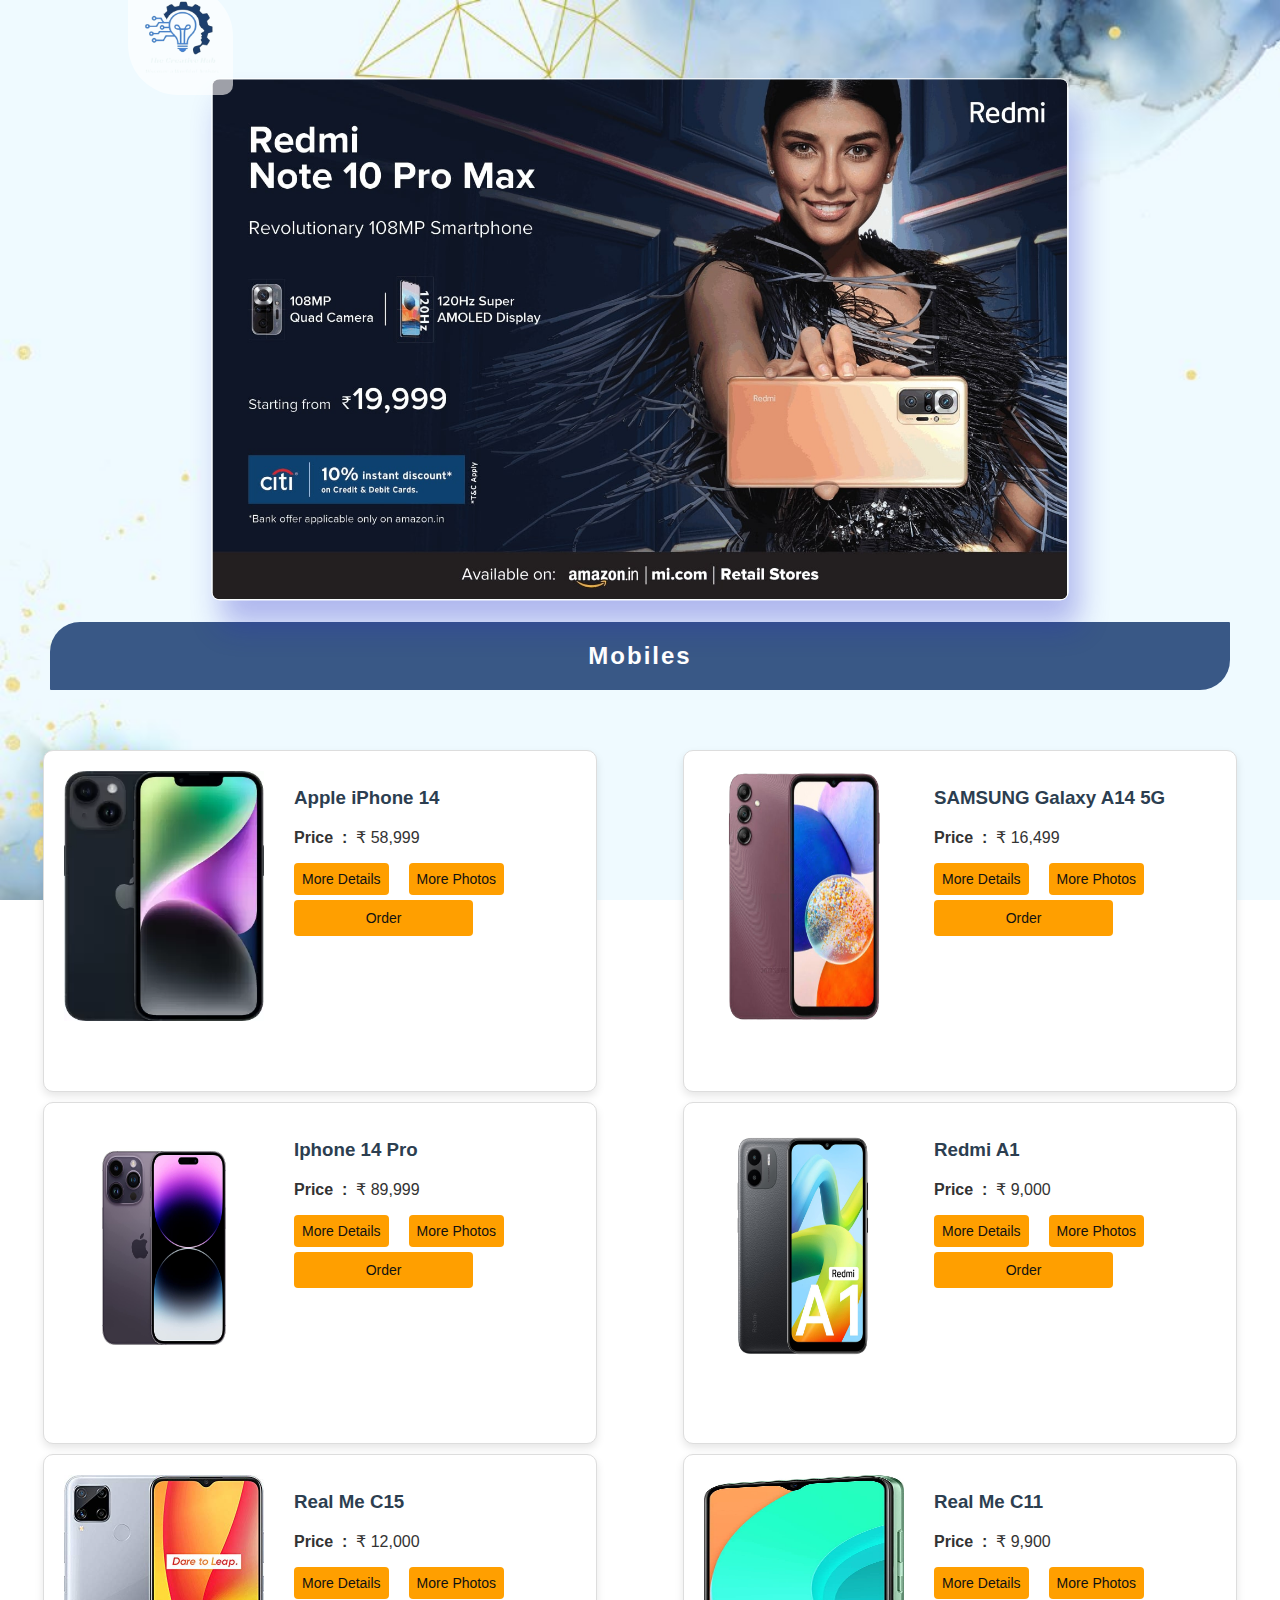
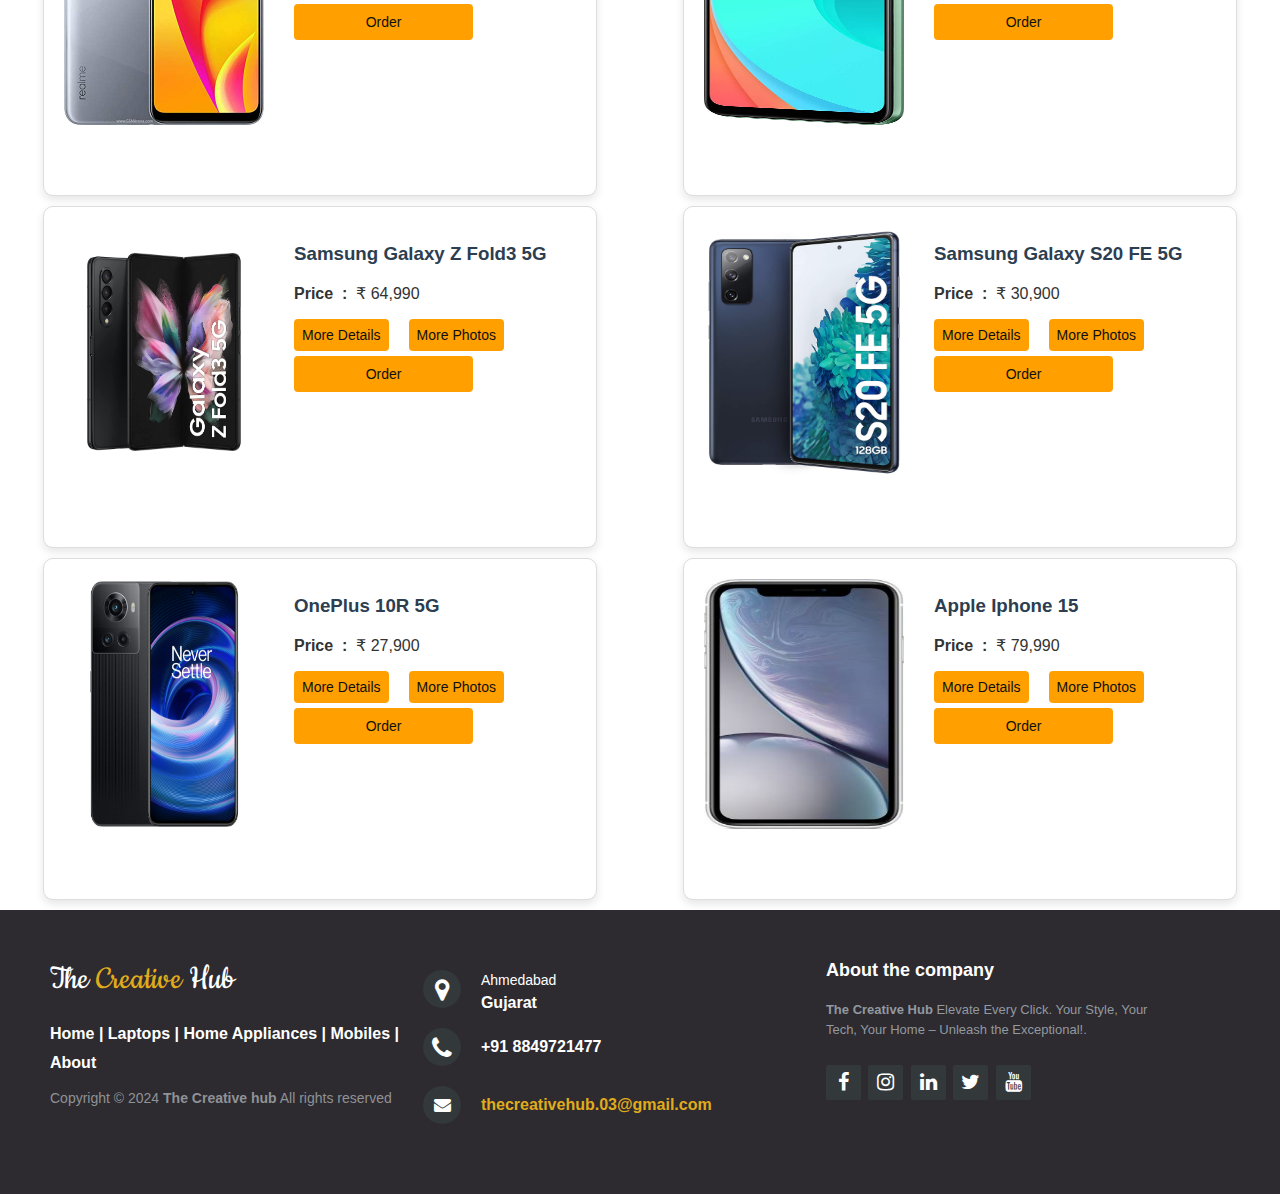
<file: mobile.html>
<!DOCTYPE html>
<html lang="en">
    <head>
        <meta charset="UTF-8">
        <meta name="viewport" content="width=device-width, initial-scale=1">
        <title>Mobiles | The Creative Hub</title>
        <link rel="stylesheet" href="http://maxcdn.bootstrapcdn.com/font-awesome/4.2.0/css/font-awesome.min.css">
        <link href="http://fonts.googleapis.com/css?family=Cookie" rel="stylesheet" type="text/css">
        <link rel="stylesheet" href="mobile.css">
        <script src="jquery.min.js"></script>
        <script src="animation.js"></script>
    </head>
    <body>
        <div class="container">

            <!-- Navbar -->
            <header class="header">
                <div class="logo"><img src="logo1.png" id="log" alt=""></div>        
                <nav class="navigation">
                  <ul>
                    <li><a href="home.html">Home</a></li>
                    <li><a href="#">Products</a>
                        <ul>
                            <li><a href="mobile.html">Mobile Phones</a></li>
                            <li><a href="laptop.html"> Laptop </a> </li>
                            <li><a href="homeappliances.html">Home Appliances</a></li>
                        </ul>
                    </li>
                    <li><a href="about.html">About Us</a></li>
                    <li><a class="feed">FeedBack</a></li>
                    <li><a href="index.html">Log Out</a></li>
                  </ul>
                </nav>
              </header>
              <div class="feedback">
                <div class="container_feed">
                    <form action="mobile.html" method="post">
                        <label for="name">Your Name:</label>
                        <input type="text" id="feed_name" name="name" placeholder="Enter Name">
                        <label for="email">Email:</label>
                        <input type="pass" id="feed_email" name="email" placeholder="Enter Email Address">
                        <label for="rating">Rating:</label>
                        <select id="rating" name="rating">
                            <option value="5">5 - Excellent</option>
                            <option value="4">4 - Very Good</option>
                            <option value="3">3 - Good</option>
                            <option value="2">2 - Fair</option>
                            <option value="1">1 - Poor</option>
                        </select>
            
                        <label for="comments">Comments:</label>
                        <textarea id="feed_comment" name="comments" rows="3" placeholder="Write Your Comments Here"></textarea>
            
                        <div class="product-feedback">
                            <label for="product">Product Feedback (optional):</label>
                            <input type="text" id="product" name="product">
            
                            <label for="improvements">Suggestions for Improvements (optional):</label>
                            <textarea id="improvements" name="improvements" rows="3"></textarea>
                        </div>
            
                        <div class="checkbox-container">
                            <input type="checkbox" id="subscribe" name="subscribe" checked>
                            <label>Subscribe to receive future updates</label>
                        </div>
            
                        <button type="submit" onclick=" return feedback()">Submit Feedback</button>
                    </form>
                </div>
            </div>
              <div class="order">
                <div class="containerorder">
                    <div class="left">
                        <h3>BILLING ADDRESS</h3>
                        <form>
                            Full name
                            <input type="text" class="inputs" id="fname" placeholder="Enter name">
                            Email
                            <input type="text" id="eml" class="inputs" placeholder="Enter email">
            
                            Address
                            <input type="text" id="add" class="inputs" placeholder="Enter address">
                            
                            City
                            <input type="text" id="city" class="inputs" placeholder="Enter City">
                            <div id="zip">
                                <label>
                                    State
                                    <input type="text" class="inputs" placeholder="Enter State" id="state">
                                </label>
                                    <label>
                                        Zip code
                                    <input type="text" class="inputs" id="zipcode" placeholder="Zip code">
                                </label>
                            </div>
                        </form>
                    </div>
                    <div class="right">
                        <h3>Order Details</h3>
                        <form onsubmit="return conOrder()">
                            <h3> Product Name :-</h3>
                            <h4 id="proname"></h4> 
                            <h3> Price :-</h3>
                            <h4 id="proprice"></h4>
                            <h3>Quantity :- <input type="text" id="qun" value="1" onchange="updateProductDetails()"></h4>
                            <div id="qunErr"></div>
                            <h3 id="tot"> Total Price :-</h3>
                            <h4 id="totprice"></h4>                
                            <input type="submit"  value="Proceed to Checkout"><input type="button" onclick="clearOrder()" class="clsord" value="Close" >
                        </form>
                    </div>
                </div>
            </div>
            <div class="containerslider">
                <div class="wrapper">
                    <img src="mad1.png" class="slider">
                    <img src="mad2.png" class="slider">
                    <img src="mad3.png" class="slider">
                    <img src="mad4.png" class="slider">
                </div>
            </div>
        </div>
        <center><h1 class="heading">Mobiles</h1></center>
        <div class="procon-container">
            <div class="procon">
                <div class="proimg1">
                    <img src="apple.png">
                </div>
                <div class="prodet1">
                    <h3>Apple iPhone 14</h3>
                    <b><p>Price&nbsp; : &nbsp;</b>&#8377; 58,999</p>
                    <button class="detbtn1">More Details</button><button class="imgbtn1">More Photos</button><button class="orbtn1" onclick="mobile1()">Order</button>
                    <p><li class="details1">128 GB ROM</li>
                        <li class="details1">15.49 cm (6.1 inch)</li>
                        <li class="details1">12MP + 12MP  </li>
                        <li class="details1">A15 Bionic Chip</li>
                    </p>    
                </div>
                <div class="proimgs1">
                    <img src="apple1.png">
                    <img src="apple2.png">
                    <img src="apple3.png">
                </div>
            </div>
            <div class="procon">
                <div class="proimg2">
                    <img src="sa14.png">
                </div>
                <div class="prodet2">
                    <h3>SAMSUNG Galaxy A14 5G</h3>
                    <b><p>Price&nbsp; : &nbsp;</b>&#8377; 16,499</p>
                    <button class="detbtn2">More Details</button><button class="imgbtn2">More Photos</button><button class="orbtn1" onclick="mobile2()">Order</button>
                    <p><li class="details2">6 GB RAM | 128 GB ROM |</li>
                        <li class="details2">16.76 cm (6.6 inch) HD+ Display</li>
                        <li class="details2">50MP + 2MP | 13MP Front Camera</li>
                        <li class="details2">5000 mAh Lithium Ion Battery</li>
                    </p>
                </div>
                <div class="proimgs2">
                    <img src="sa1.png">
                    <img src="sa2.png">
                    <img src="sa3.png">
                </div>
            </div>
        </div>
        <div class="procon-container">
            <div class="procon">
                <div class="proimg3">
                    <img src="Apple iPhone 14 Pro Max .jpg">
                </div>
                <div class="prodet3">
                    <h3>Iphone 14 Pro</h3>
                    <b><p>Price&nbsp; : &nbsp;</b>&#8377; 89,999</p>
                    <button class="detbtn3">More Details</button><button class="imgbtn3">More Photos</button><button class="orbtn1" onclick="mobile3()">Order</button>
                    <p><li class="details3">4 GB RAM | 64 GB ROM | Expandable Upto 1 GB</li>
                        <li class="details3">17.02 cm (6.7 inch) HD+ Display</li>
                        <li class="details3">50MP + 5MP | 8MP Front Camera</li>
                        <li class="details3">MediaTek Helio G85 Processor</li>
                    </p>    
                </div>
                <div class="proimgs3">
                    <img src="ap1.png.jpg">
                    <img src="ap2.png.jpg">
                    <img src="ap3.jpg">
                </div>
            </div>
            <div class="procon">
                <div class="proimg4">
                    <img src="redmi A1.jpg">
                </div>
                <div class="prodet4">
                    <h3>Redmi A1</h3>
                    <b><p>Price&nbsp; : &nbsp;</b>&#8377; 9,000</p>
                    <button class="detbtn4">More Details</button><button class="imgbtn4">More Photos</button><button class="orbtn1" onclick="mobile4()">Order</button>
                    <p><li class="details4">4 GB RAM | 128 GB ROM | Expandable Upto 1 TB </li>
                        <li class="details4">16.66 cm (6.56 inch) HD+ Display</li>
                        <li class="details4">50MP + 2MP | 8MP Front Camera</li>
                        <li class="details4">Mediatek Helio G35 Processor</li> 
                    </p>
                </div>
                <div class="proimgs4">
                    <img src="r1.jpg">
                    <img src="r2.jpg">
                    <img src="r3.jpg">
                </div>
            </div>
        </div>
        <div class="procon-container">
            <div class="procon">
                <div class="proimg5">
                    <img src="realmeC15.jpg">
                </div>
                <div class="prodet5">
                    <h3>Real Me C15</h3>
                    <b><p>Price&nbsp; : &nbsp;</b>&#8377; 12,000</p>
                    <button class="detbtn5">More Details</button><button class="imgbtn5">More Photos</button><button class="orbtn1" onclick="mobile5()">Order</button>
                    <p><li class="details5">6.5" 720x1600 pixels</li>
                        <li class="details5">13MP 1080p</li> 
                        <li class="details5">3/4GB RAM Helio G35</li>
                        <li class="details5">6000mAh</li>
                    </p>    
                </div>
                <div class="proimgs5">
                    <img src="c1.jpg">
                    <img src="c2.jpg">
                    <img src="c3.jpg">
                </div>
            </div>
            <div class="procon">
                <div class="proimg6">
                    <img src="realme C11.jpg">
                </div>
                <div class="prodet6">
                    <h3>Real Me C11</h3>
                    <b><p>Price&nbsp; : &nbsp;</b>&#8377; 9,900</p>
                    <button class="detbtn6">More Details</button><button class="imgbtn6">More Photos</button><button class="orbtn1" onclick="mobile6()">Order</button>
                    <p><li class="details6">2 GB RAM | 32 GB ROM | </li>
                        <li class="details6">16.51 cm (6.5 inch) HD+ Display</li>
                        <li class="details6">5000 mAh Battery</li>
                        <li class="details6">Octa-core Processor</li>
                    </p>
                </div>
                <div class="proimgs6">
                    <img src="r1.jpg">
                    <img src="r2.jpg">
                    <img src="r3.jpg">
                </div>
            </div>
        </div>
            <div class="procon-container">
                <div class="procon">
                    <div class="proimg7">
                        <img src="Samsung Galaxy Z Fold3 5G .jpg">
                    </div>
                    <div class="prodet7">
                        <h3>Samsung Galaxy Z Fold3 5G</h3>
                        <b><p>Price&nbsp; : &nbsp;</b>&#8377; 64,990</p>
                        <button class="detbtn7">More Details</button><button class="imgbtn7">More Photos</button><button class="orbtn1" onclick="mobile7()">Order</button>
                        <p><li class="details7">12 GB RAM | 256 GB ROM</li>
                            <li class="details7">15.75 cm (6.2 inch) Display </li>
                            <li class="details7">50MP + 12MP + 10MP</li>
                            <li class="details7">Snapdragon 8 Gen 2 Processor</li>
                        </p>    
                    </div>
                    <div class="proimgs7">
                        <img src="sf1.jpg">
                        <img src="sf2.jpg">
                        <img src="sf3.jpg">
                    </div>
                </div>
                <div class="procon">
                    <div class="proimg8">
                        <img src="Samsung Galaxy S20 FE 5G.jpg">
                    </div>
                    <div class="prodet8">
                        <h3>Samsung Galaxy S20 FE 5G</h3>
                        <b><p>Price&nbsp; : &nbsp;</b>&#8377; 30,900</p>
                        <button class="detbtn8">More Details</button><button class="imgbtn8">More Photos</button><button class="orbtn1" onclick="mobile8()">Order</button>
                        <p><li class="details8">8 GB RAM | 128 GB ROM</li>
                            <li class="details8">16.51 cm (6.5 inch) Display</li>
                            <li class="details8">12MP Rear Camer</li>
                            <li class="details8"> 4500 mAh Battery</li>
                        </p>
                    </div>
                    <div class="proimgs8">
                        <img src="se1.jpg">
                        <img src="se2.jpg">
                        <img src="se3.jpg">
                    </div>
                </div>
            </div>
        </div>
            <div class="procon-container">
                <div class="procon">
                    <div class="proimg9">
                        <img src="OnePlus 10R 5G .jpg">
                    </div>
                    <div class="prodet5">
                        <h3> OnePlus 10R 5G</h3>
                        <b><p>Price&nbsp; : &nbsp;</b>&#8377; 27,900</p>
                        <button class="detbtn9">More Details</button><button class="imgbtn9">More Photos</button><button class="orbtn1" onclick="mobile9()">Order</button>
                        <p><li class="details9">12 GB RAM | 256 GB ROM</li>
                            <li class="details9"> 17.02 cm (6.7 inch) Display</li>
                            <li class="details9">50MP Rear Camera</li>
                            <li class="details9">4500 mAh Battery</li>
                        </p>    
                    </div>
                    <div class="proimgs9">
                        <img src="o1.jpg">
                        <img src="o2.jpg">
                        <img src="o3.jpg">
                    </div>
                </div>
                <div class="procon">
                    <div class="proimg10">
                        <img src="iphone1.jpeg">
                    </div>
                    <div class="prodet10">
                        <h3>Apple Iphone 15</h3>
                        <b><p>Price&nbsp; : &nbsp;</b>&#8377; 79,990</p>
                        <button class="detbtn10">More Details</button><button class="imgbtn10">More Photos</button><button class="orbtn1" onclick="mobile10()">Order</button>
                        <p><li class="details10">6.1-inch and 6.7-inch</li>
                            <li class="details10">1 iPhone 15</li>
                            <li class="details10">and iPhone 15 Plus</li>
                            <li class="details10">feature the Dynamic</li>
                        </p>
                    </div>
                    <div class="proimgs10">
                        <img src="a151.jpg">
                        <img src="a152.jpg">
                        <img src="a153.jpg">
                    </div>
                </div>
            </div>  
            <footer class="footer-distributed">

                <div class="footer-left">
                    <h3>The <span>Creative</span> Hub</h3>
        
                    <p class="footer-links">
                        <a href="home.html">Home</a>
                        |
                        <a href="laptop.html">Laptops</a>
                        |
                        <a href="homeappliances.html">Home Appliances</a>
                        |
                        <a href="mobile.html">Mobiles</a>
                        |
                        <a href="about.html">About</a>
                    </p>
        
                    <p class="footer-company-name">Copyright © 2024 <strong>The Creative hub</strong> All rights reserved</p>
                </div>
        
                <div class="footer-center">
                    <div>
                        <i class="fa fa-map-marker"></i>
                        <p><span>Ahmedabad</span>Gujarat</p>
                    </div>
        
                    <div>
                        <i class="fa fa-phone"></i>
                        <p>+91 8849721477</p>
                    </div>
                    <div>
                        <i class="fa fa-envelope"></i>
                        <p><a href="mailto:thecreativehub.03@gmail.com">thecreativehub.03@gmail.com</a></p>
                    </div>
                </div>
                <div class="footer-right">
                    <p class="footer-company-about">
                        <span>About the company</span>
                        <strong>The Creative Hub</strong> Elevate Every Click. Your Style, Your Tech, Your Home – Unleash the Exceptional!.
                    </p>
                    <div class="footer-icons">
                        <a href="#"><i class="fa fa-facebook"></i></a>
                        <a href="#"><i class="fa fa-instagram"></i></a>
                        <a href="#"><i class="fa fa-linkedin"></i></a>
                        <a href="#"><i class="fa fa-twitter"></i></a>
                        <a href="#"><i class="fa fa-youtube"></i></a>
                    </div>
                </div>
            </footer>
        </body>
</html>
</file>
<file: style.css>
/* @import url('https://fonts.googleapis.com/css2?family=Ubuntu:wght@300;300&display=swap'); */

body {
    background-image: url(bgpic.jpg);
    background-attachment: fixed;
    background-repeat: no-repeat;
    background-size: cover;
    font-family: 'Ubuntu', sans-serif;
    color:#010101;
  }
   
   .signup-all{
    margin-left: 25px ;
  } 

  .signup-box {
    width: 360px;
    height: 550px;
    margin: auto;
    background-color: rgba(255, 255, 255, 0.427);
    border-radius: 10px 20px;

  }
   .login-all{
    margin-left: 50px;
    display: none;
  } 

  .login-box {
    width: 360px;
    height: 350px;
    margin: auto;
    background-color: rgba(255, 255, 255, 0.427);
    border-radius: 10px 20px;
  }
  
  h1 {
    text-align: center;
    padding-top: 15px;
  }
  
  h4 {
    text-align: center;
  }
  
  form {
    width: 300px;
    margin-left: 20px;
  }
  
  form label {
    display: flex;
    margin-top: 20px;
    font-size: 18px;
    float: left;
  }
  
  form input {
    width: 100%;
    padding: 7px;
    border: none;
    border: 2px solid gray;
    border-radius: 6px;
    outline: none;
  }
  input[type="button"] ,  input[type="submit"]  {
    width: 320px;
    height: 35px;
    margin-top: 20px;
    border: none;
    background-color: #49c1a2;
    color: white;
    font-size: 18px;
  }
  p {
    text-align: center;
    padding-top: 20px;
    font-size: 15px;
  }

  .para-1 {
    text-align: center;
    color: #020202;
    font-size: 15px;
    margin-top: -70px;
  }
  .para-2 {
    text-align: center;
    color: #020202;
    font-size: 15px;
    margin-top: -50px;
  }
  a {
    color: #49c1a2;
  }
  .boxes{
    display: flex;
    margin: 50px 0 0 500px;
    background-color: #008cff00;
    height: 90%;
    width: 60%;
  }
</file>
<file: about.css>
body {
    font-family: 'Arial', sans-serif;
    margin: 0;
    padding: 0;
    background-image: url(bgpic.jpg);
    background-repeat: no-repeat;
    background-size: cover;
    background-attachment: fixed;
}
.con{
    margin-bottom: -5px;
    height: 30px;
    width: 30px;
  }
  .header {
    position: fixed;
    top: 0;
    left: 0;
    right: 0;
    background: #bbc0c800;
    padding: 0 10%;
    display: flex;
    align-items: center;
    justify-content: space-between;
    z-index: 1000;
    height: 80px;
  }
  #log {
      height: 9vh;
      width: 105%;
  }
  .logo{
    background: #ffffff98;
    padding: 12px;
    border-radius: 10px 50px;
   }
  .navigation{
    display: none;    
    background: #bbc0c8;
    padding: 0 30px 10px 0;
    border-radius: 5px 100px;
  } 
  .navigation ul {
    list-style: none;
  }
  
  .header .navigation ul li {
    float: left;
    position: relative;
  }
  
  .header .navigation ul li a {
    font-size: 20px;
    color: #000;
    text-decoration: none;
    padding: 20px;
    display: block;
    transition: all .2s ease;
  }
  
  .header .navigation ul li a:hover {
    color: #ffffff;
      background: #395886;
    border-radius: 20px;
    padding: 20px;
    margin: -5px 0;
    transition: 0.3 ease;
  }
  
  .header .navigation ul li ul {
    position: absolute;
    right: 0;
    width: 300px;
    border-bottom: 1px solid #fff;
    border-radius: 10px;
    display: none;
  }
  
  
  .header .navigation ul li ul li a {
    font-size: 15px;
    text-transform: capitalize;
  }
  
  .header .navigation ul li ul li ul {
    position: absolute;
    top: 0;
    right: 300px;
  }
  
  .header .navigation ul li ul li {
    width: 100%;
  }
  
  .header .navigation ul li:hover > ul {
    display: initial;
    color: #ffffff;
      background-color: #bbc0c8;
      fill:#fff;
      padding: 10px;
  }
  
  .header .navigation ul li ul li span {
    float: right;
    padding: 5px 10px;
    font-size: 12px;
    text-align: center;
    border-radius: 5px;
  }
  
  #toggle ,
  .header label {
    display: none;
    cursor: pointer;
  }
  
  img {
    width: 45px;
    height: 35px;
  }
  .heading{
    margin: 100px 50px -20px 50px;
    background-color: #395886;
    padding: 20px;
    color: white;
    border-radius: 30px 1px ;
  }

main {
    display: flex;
    flex-wrap: wrap;
    justify-content: space-around;
    max-width: 1200px;
    margin: 20px auto;
}

.card {
    width: calc(45% - 20px);
    margin: 10px;
    border-radius: 12px;
    box-shadow: 0 0 20px rgba(0, 0, 0, 0.15);
    overflow: hidden;
    background-color: #fff;
    transition: transform 0.3s ease-in-out;
    position: relative;
}

.card:hover {
    transform: scale(1.03);
}

.card::before {
    content: '';
    position: absolute;
    top: 0;
    left: 0;
    right: 0;
    height: 100%;
    background: linear-gradient(to bottom, rgba(255, 255, 255, 0.8) 0%, rgba(255, 255, 255, 0) 100%);
    z-index: 1;
}

.card section {
    padding: 2rem;
    position: relative;
    z-index: 2;
}

.brand-story h2,
.mission h2,
.product-philosophy h2,
.contact-us h2 {
    color: #232f3e; 
}

.contact-us p {
    margin-bottom: 15px;
}

.contact-us form {
    display: grid;
    grid-gap: 15px;
}

.contact-us label {
    font-weight: bold;
    font-size: 1.2rem;
}

.contact-us input,
.contact-us textarea {
    width: 100%;
    padding: 15px;
    box-sizing: border-box;
    border: 1px solid #ddd;
    border-radius: 6px;
    font-size: 1.2rem;
    transition: border-color 0.3s ease-in-out;
}

.contact-us textarea {
    resize: vertical;
}

.contact-us input:focus,
.contact-us textarea:focus {
    border-color: #232f3e; 
}

.contact-us input[type="submit"] {
    background-color: #febd69;
    color: #232f3e; 
    padding: 15px 25px;
    border: none;
    border-radius: 6px;
    cursor: pointer;
    font-size: 1.2rem;
    transition: background-color 0.3s ease-in-out;
}

.contact-us input[type="submit"]:hover {
    background-color: #ff9f00; 
}

.footer-distributed {
  background-color: #2d2a30;
  box-sizing: border-box;
  width: 100%;
  text-align: left;
  font: bold 16px sans-serif;
  padding: 50px 50px 60px 50px;
  margin-top: 80px;
}

.footer-distributed .footer-left, .footer-distributed .footer-center, .footer-distributed .footer-right {
  display: inline-block;
  vertical-align: top;
}


.footer-distributed .footer-left {
  width: 30%;
}

.footer-distributed h3 {
  color: #ffffff;
  font: normal 36px 'Cookie', cursive;
  margin: 0;
}


.footer-distributed h3 span {
  color: #e0ac1c;
}

.footer-distributed .footer-links {
  color: #ffffff;
  margin: 20px 0 12px;
}

.footer-distributed .footer-links a {
  display: inline-block;
  line-height: 1.8;
  text-decoration: none;
  color: inherit;
}

.footer-distributed .footer-company-name {
  color: #8f9296;
  font-size: 14px;
  font-weight: normal;
  margin: 0;
}

.footer-distributed .footer-center {
  width: 35%;
}

.footer-distributed .footer-center i {
  background-color: #33383b;
  color: #ffffff;
  font-size: 25px;
  width: 38px;
  height: 38px;
  border-radius: 50%;
  text-align: center;
  line-height: 42px;
  margin: 10px 15px;
  vertical-align: middle;
}

.footer-distributed .footer-center i.fa-envelope {
  font-size: 17px;
  line-height: 38px;
}

.footer-distributed .footer-center p {
  display: inline-block;
  color: #ffffff;
  vertical-align: middle;
  margin: 0;
}

.footer-distributed .footer-center p span {
  display: block;
  font-weight: normal;
  font-size: 14px;
  line-height: 2;
}

.footer-distributed .footer-center p a {
  color: #e0ac1c;
  text-decoration: none;
  ;
}
.footer-distributed .footer-right {
  width: 30%;
}

.footer-distributed .footer-company-about {
  line-height: 20px;
  color: #92999f;
  font-size: 13px;
  font-weight: normal;
  margin: 0;
}

.footer-distributed .footer-company-about span {
  display: block;
  color: #ffffff;
  font-size: 18px;
  font-weight: bold;
  margin-bottom: 20px;
}

.footer-distributed .footer-icons {
  margin-top: 25px;
}

.footer-distributed .footer-icons a {
  display: inline-block;
  width: 35px;
  height: 35px;
  cursor: pointer;
  background-color: #33383b;
  border-radius: 2px;
  font-size: 20px;
  color: #ffffff;
  text-align: center;
  line-height: 35px;
  margin-right: 3px;
  margin-bottom: 5px;
}

.footer-distributed .footer-icons a:hover {
  background-color: #3F71EA;
}

.footer-links a:hover {
  color: #3F71EA;
}

.feedback{
  font-family: 'Raleway', sans-serif;
  background: rgba(179, 174, 168, 0.406);
  margin: -100px 0 0 0;
  padding: 0;
  display: none;
  align-items: center;
  justify-content: center;
  height: 100%;
  width: 100%;
  position: fixed;
  z-index: 200;
}

.container_feed {
  width: 40%;
  background-color: #fff;
  border-radius: 15px;
  overflow: hidden;
  box-shadow: 0 0 15px rgba(0, 0, 0, 0.2);
}


h1 {
  margin: 0;
  font-size: 24px;
  font-weight: 700;
  color: #fff;
  letter-spacing: 2px;
}

form {
  padding: 15px;
}

label {
  font-weight: bold;
  margin-bottom: 8px;
  display: block;
  color: #333;
}

input, textarea, select {
  width: 100%;
  padding: 10px;
  border: 1px solid #ddd;
  border-radius: 5px;
  margin-bottom: 15px;
  box-sizing: border-box;
  font-size: 14px;
  background-color: #f9f9f9;
}

textarea {
  resize: vertical;
}

select {
  appearance: none;
}

.product-feedback {
  border-top: 2px solid #ff6b6b;
  padding-top: 15px;
  margin-top: 15px;
}

.checkbox-container {
  display: flex;
  align-items: center;
  margin-top: 10px;
}

input[type="checkbox"] {
  margin-right: 8px;
}

button {
  background-color: #6b47ff;
  color: #fff;
  padding: 12px;
  border: none;
  border-radius: 5px;
  cursor: pointer;
  font-size: 16px;
  transition: background-color 0.3s;
}

button:hover {
  background-color: #5a3ccc;
}
</file>
<file: homea.css>
body {
    font-family: 'Arial', sans-serif;
    background-image: url(bgpic.jpg);
    background-repeat: no-repeat;
    background-size: cover;
    background-attachment: fixed;
    color: #333;
    margin: 0;
    padding: 0;
}

.con{
    margin-bottom: -5px;
    height: 30px;
    width: 30px;
  }
  .header {
    position: fixed;
    top: 0;
    left: 0;
    right: 0;
    background: #bbc0c800;
    padding: 0 10%;
    display: flex;
    align-items: center;
    justify-content: space-between;
    z-index: 1000;
    height: 80px;
  }
  #log {
      height: 9vh;
      width: 105%;
  }
  .logo{
    background: #ffffff98;
    padding: 12px;
    border-radius: 10px 50px;
   }
  .navigation{
    display: none;    
    background: #bbc0c8;
    padding: 0 30px 10px 0;
    border-radius: 5px 100px;
  } 
  .navigation ul {
    list-style: none;
  }
  
  .header .navigation ul li {
    float: left;
    position: relative;
  }
  
  .header .navigation ul li a {
    font-size: 20px;
    color: #000;
    text-decoration: none;
    padding: 20px;
    display: block;
    transition: all .2s ease;
  }
  
  .header .navigation ul li a:hover {
    color: #ffffff;
      background: #395886;
    border-radius: 20px;
    padding: 20px;
    margin: -5px 0;
    transition: 0.3 ease;
  }
  
  .header .navigation ul li ul {
    position: absolute;
    right: 0;
    width: 300px;
    border-bottom: 1px solid #fff;
    border-radius: 10px;
    display: none;
  }
  
  
  .header .navigation ul li ul li a {
    font-size: 15px;
    text-transform: capitalize;
  }
  
  .header .navigation ul li ul li ul {
    position: absolute;
    top: 0;
    right: 300px;
  }
  
  .header .navigation ul li ul li {
    width: 100%;
  }
  
  .header .navigation ul li:hover > ul {
    display: initial;
    color: #ffffff;
      background-color: #bbc0c8;
      fill:#fff;
      padding: 10px;
  }
  
  .header .navigation ul li ul li span {
    float: right;
    padding: 5px 10px;
    font-size: 12px;
    text-align: center;
    border-radius: 5px;
  }
  
  #toggle ,
  .header label {
    display: none;
    cursor: pointer;
  }
  
  img {
    width: 45px;
    height: 35px;
  }

.containerslider{
    width: 95vmin;
    height: 100%;
    position: relative;
    transform: translate(-50%,15%);
    top: 50%;
    left: 50%;
    overflow: hidden;
    border: 1px solid #ffffff;
    border-radius: 8px;
    box-shadow: 10px 25px 30px rgba(30,30,200,0.3);
}
.wrapper{
    width: 100%;
    display: flex;
    animation: slide 16s infinite;
}
@keyframes slide{
    0%{
        transform: translateX(0);
    }
    25%{
        transform: translateX(0);
    }
    30%{
        transform: translateX(-100%);
    }
    50%{
        transform: translateX(-100%);
    }
    55%{
        transform: translateX(-200%);
    }
    75%{
        transform: translateX(-200%);
    }
    80%{
        transform: translateX(-300%);
    }
    100%{
        transform: translateX(-300%);
    }
}
img{
    width: 100%;
    height: 100%;
}
.heading{
  margin: 100px 50px -20px 50px;
  background-color: #395886;
  padding: 20px;
  color: white;
  border-radius: 30px 1px ;

}
.procon-container {
  display: flex;
  justify-content:space-around;
  margin-bottom: -80px;
}

.procon{
  margin: 80px 20px 10px 20px ;
  width: 40%;
  border: 1px solid #ddd;
  border-radius: 10px;
  min-height: 300px;
  overflow: hidden;
  box-shadow: 0 4px 8px rgba(0, 0, 0, 0.1);
  transition: transform 0.3s ease-in-out;
  background-color: #fff;
  padding: 20px;
  position: relative;
}
.proimg1 , .proimg2 , .proimg3 , .proimg4, .proimg5 ,
.proimg6 , .proimg7 , .proimg8 , .proimg9, .proimg10,
.proimg11 , .proimg12 , .proimg13 , .proimg14 {
  width: 305px;
  height: 205px;
  float: left;
}
.details1 , .details2 , .details3 , .details4 , .details5 ,
.details6 , .details7 , .details8 , .details9 , .details10, 
.details11 , .details12 , .details13 , .details14{
  display: none;
}
.detbtn1 , .imgbtn1 , 
.detbtn2 , .imgbtn2 ,
.detbtn3 , .imgbtn3 , 
.detbtn4 , .imgbtn4 ,
.detbtn5 , .imgbtn5 , 
.detbtn6 , .imgbtn6 ,
.detbtn7 , .imgbtn7 , 
.detbtn8 , .imgbtn8 ,
.detbtn9 , .imgbtn9 , 
.detbtn10 , .imgbtn10 ,
.detbtn11 , .imgbtn11 , 
.detbtn12 , .imgbtn12 ,
.detbtn13 , .imgbtn13 , 
.detbtn14 , .imgbtn14  {
  background-color: #ff9f00;
  color: #0F1111;
  padding: 8px;
  border: none;
  cursor: pointer;
  font-size: 14px;
  border-radius: 4px;
  transition: background-color 0.3s ease-in-out;
}
.imgbtn1, .imgbtn2 , .imgbtn3 , .imgbtn4, .imgbtn5 , 
.imgbtn6, .imgbtn7 , .imgbtn8, .imgbtn9 , .imgbtn10,
.imgbtn11, .imgbtn12 , .imgbtn13 , .imgbtn14{
  margin: 0 0 0 20px;
}

 .detbtn1:hover ,.imgbtn1:hover ,.orbtn1:hover ,
 .detbtn2:hover ,.imgbtn2:hover ,
 .detbtn3:hover ,.imgbtn3:hover ,
 .detbtn4:hover ,.imgbtn4:hover ,
 .detbtn5:hover ,.imgbtn5:hover ,
 .detbtn6:hover ,.imgbtn6:hover ,
 .detbtn7:hover ,.imgbtn7:hover ,
 .detbtn8:hover ,.imgbtn8:hover ,
 .detbtn9:hover ,.imgbtn9:hover ,
 .detbtn10:hover ,.imgbtn10:hover,
 .detbtn11:hover ,.imgbtn11:hover ,
 .detbtn12:hover ,.imgbtn12:hover ,
 .detbtn13:hover ,.imgbtn13:hover ,
 .detbtn14:hover ,.imgbtn14:hover {
  background-color: #6495ed;
  border-bottom: 3px solid black;
  transition:0.2s ease;
}
.proimgs1 , .proimgs2 , .proimgs3 , .proimgs4 , .proimgs5 , 
.proimgs6 , .proimgs7 , .proimgs8 , .proimgs9 , .proimgs10 ,
.proimgs11 , .proimgs12 , .proimgs13 , .proimgs14{
  margin: 80px 0 0 40px;
  display: none;
}
.proimgs1 img , .proimgs2 img ,.proimgs3 img , .proimgs4 img ,.proimgs5 img , 
.proimgs6 img , .proimgs7 img ,.proimgs8 img , .proimgs9 img ,.proimgs10 img,
.proimgs11 img , .proimgs12 img ,.proimgs13 img , .proimgs14 img {
  height: 100px;
  width: 150px;
  margin-bottom: 20px;
}

.footer-distributed {
  background-color: #2d2a30;
  box-sizing: border-box;
  width: 100%;
  text-align: left;
  font: bold 16px sans-serif;
  padding: 50px 50px 60px 50px;
  margin-top: 80px;
}

.footer-distributed .footer-left, .footer-distributed .footer-center, .footer-distributed .footer-right {
  display: inline-block;
  vertical-align: top;
}


.footer-distributed .footer-left {
  width: 30%;
}

.footer-distributed h3 {
  color: #ffffff;
  font: normal 36px 'Cookie', cursive;
  margin: 0;
}


.footer-distributed h3 span {
  color: #e0ac1c;
}

.footer-distributed .footer-links {
  color: #ffffff;
  margin: 20px 0 12px;
}

.footer-distributed .footer-links a {
  display: inline-block;
  line-height: 1.8;
  text-decoration: none;
  color: inherit;
}

.footer-distributed .footer-company-name {
  color: #8f9296;
  font-size: 14px;
  font-weight: normal;
  margin: 0;
}

.footer-distributed .footer-center {
  width: 35%;
}

.footer-distributed .footer-center i {
  background-color: #33383b;
  color: #ffffff;
  font-size: 25px;
  width: 38px;
  height: 38px;
  border-radius: 50%;
  text-align: center;
  line-height: 42px;
  margin: 10px 15px;
  vertical-align: middle;
}

.footer-distributed .footer-center i.fa-envelope {
  font-size: 17px;
  line-height: 38px;
}

.footer-distributed .footer-center p {
  display: inline-block;
  color: #ffffff;
  vertical-align: middle;
  margin: 0;
}

.footer-distributed .footer-center p span {
  display: block;
  font-weight: normal;
  font-size: 14px;
  line-height: 2;
}

.footer-distributed .footer-center p a {
  color: #e0ac1c;
  text-decoration: none;
  ;
}
.footer-distributed .footer-right {
  width: 30%;
}

.footer-distributed .footer-company-about {
  line-height: 20px;
  color: #92999f;
  font-size: 13px;
  font-weight: normal;
  margin: 0;
}

.footer-distributed .footer-company-about span {
  display: block;
  color: #ffffff;
  font-size: 18px;
  font-weight: bold;
  margin-bottom: 20px;
}

.footer-distributed .footer-icons {
  margin-top: 25px;
}

.footer-distributed .footer-icons a {
  display: inline-block;
  width: 35px;
  height: 35px;
  cursor: pointer;
  background-color: #33383b;
  border-radius: 2px;
  font-size: 20px;
  color: #ffffff;
  text-align: center;
  line-height: 35px;
  margin-right: 3px;
  margin-bottom: 5px;
}

.footer-distributed .footer-icons a:hover {
  background-color: #3F71EA;
}

.footer-links a:hover {
  color: #3F71EA;
}

.order{
	width: 100vw;
	height: 100vh;
  z-index: 10;
	background: #1e283188;
	font-size: 1.2rem;
	position: fixed;
	display: none;
	justify-content: center;
	align-items: center;
}
.containerorder{
	background: white;
	max-width: 800px;
	min-height: 500px;
	display: flex;
	justify-content:space-between;
	align-items: flex-start;
	padding: 0.5rem 1.5rem;
}
.left{
	flex-basis: 50%;
}
.right{
	flex-basis: 50%;
}
form{
	padding: 1rem;
}

h3{
	margin-top: 1rem;
	color:#2c3e50;
	}

.inputs{
	width: 94%;
	padding: 0.5rem 0.7rem;
	margin: 0.5rem 0;
	border: 2px solid gray;
	border-radius: 6px;
}

#zip{
	display: flex;
	margin-top: 0.5rem;
}
#zip select{
	padding: 0.5rem 0.7rem;
	border: 2px solid gray;
	border-radius: 6px;
}
#state , #zipcode{
	margin-top: 0px;
  width: 80%;
  margin-right: 5px;
}
input[type="submit"]{
	width:69%;
	padding: 0.7rem 1.5rem;
	background: #34495e;
	color: white;
	border: none;
	outline: none;
	margin-top: 1rem;
	border: 2px solid gray;
	border-radius: 6px;
	cursor: pointer;
}
.clsord{
  margin-left: 7px;
  width: 29%;
	padding: 0.7rem 1.5rem;
	background: #34495e;
	color: white;
	border: none;
	outline: none;
	margin-top: 1rem;
	border: 2px solid gray;
	border-radius: 6px;
	cursor: pointer;
}

input[type="submit"]:hover{
	background: #2c3e50;
}

#proname ,#proprice{
  margin-top: -10px;
}
.orddis{
  display: flex;
}
.ordone{
  display: flex;
  margin-top: -30px;
}
#qun{
  height: 25px;
  width: 50px;
  padding:5px;
  margin-top: -5px;
  border: 2px solid gray;
	border-radius: 6px;
}
#totprice{
  margin-top: -10px;
  margin-bottom: 15px;
  
}
#tot{
  margin-top: 55px;
}
#qunErr{
  color: red;
  margin-top: -23px;
}
.orbtn1{
  background-color: #ff9f00;
  color: #0F1111;
  margin-top: 5px;
  width: 35%;
  padding: 10px;
  border: none;
  cursor: pointer;
  font-size: 14px;
  border-radius: 4px;
  transition: background-color 0.3s ease-in-out;
}
.feedback{
  font-family: 'Raleway', sans-serif;
  background: rgba(179, 174, 168, 0.406);
  margin: 0;
  padding: 0;
  display: none;
  align-items: center;
  justify-content: center;
  height: 100%;
  width: 100%;
  position: fixed;
  z-index: 2;
}

.container_feed {
  width: 40%;
  background-color: #fff;
  border-radius: 15px;
  overflow: hidden;
  box-shadow: 0 0 15px rgba(0, 0, 0, 0.2);
}


h1 {
  margin: 0;
  font-size: 24px;
  font-weight: 700;
  color: #fff;
  letter-spacing: 2px;
}

form {
  padding: 15px;
}

label {
  font-weight: bold;
  margin-bottom: 8px;
  display: block;
  color: #333;
}

input, textarea, select {
  width: 100%;
  padding: 10px;
  border: 1px solid #ddd;
  border-radius: 5px;
  margin-bottom: 15px;
  box-sizing: border-box;
  font-size: 14px;
  background-color: #f9f9f9;
}

textarea {
  resize: vertical;
}

select {
  appearance: none;
}

.product-feedback {
  border-top: 2px solid #ff6b6b;
  padding-top: 15px;
  margin-top: 15px;
}

.checkbox-container {
  display: flex;
  align-items: center;
  margin-top: 10px;
}

input[type="checkbox"] {
  margin-right: 8px;
}

button {
  background-color: #6b47ff;
  color: #fff;
  padding: 12px;
  border: none;
  border-radius: 5px;
  cursor: pointer;
  font-size: 16px;
  transition: background-color 0.3s;
}

button:hover {
  background-color: #5a3ccc;
}
</file>
<file: laptop.css>
body {
    font-family: 'Arial', sans-serif;
    background-image: url(bgpic.jpg);
    background-repeat: no-repeat;
    background-size: cover;
    background-attachment: fixed;
    color: #333;
    margin: 0;
    padding: 0;
}

.con{
    margin-bottom: -5px;
    height: 30px;
    width: 30px;
  }
  .header {
    position: fixed;
    top: 0;
    left: 0;
    right: 0;
    background: #bbc0c800;
    padding: 0 10%;
    display: flex;
    align-items: center;
    justify-content: space-between;
    z-index: 1000;
    height: 80px;
  }
  #log {
      height: 9vh;
      width: 105%;
  }
  .logo{
    background: #ffffff98;
    padding: 12px;
    border-radius: 10px 50px;
   }
  .navigation{
    display: none;    
    background: #bbc0c8;
    padding: 0 30px 10px 0;
    border-radius: 5px 100px;
  } 
  .navigation ul {
    list-style: none;
  }
  
  .header .navigation ul li {
    float: left;
    position: relative;
  }
  
  .header .navigation ul li a {
    font-size: 20px;
    color: #000;
    text-decoration: none;
    padding: 20px;
    display: block;
    transition: all .2s ease;
  }
  
  .header .navigation ul li a:hover {
    color: #ffffff;
      background: #395886;
    border-radius: 20px;
    padding: 20px;
    margin: -5px 0;
    transition: 0.3 ease;
  }
  
  .header .navigation ul li ul {
    position: absolute;
    right: 0;
    width: 300px;
    border-bottom: 1px solid #fff;
    border-radius: 10px;
    display: none;
  }
  
  
  .header .navigation ul li ul li a {
    font-size: 15px;
    text-transform: capitalize;
  }
  
  .header .navigation ul li ul li ul {
    position: absolute;
    top: 0;
    right: 300px;
  }
  
  .header .navigation ul li ul li {
    width: 100%;
  }
  
  .header .navigation ul li:hover > ul {
    display: initial;
    color: #ffffff;
      background-color: #bbc0c8;
      fill:#fff;
      padding: 10px;
  }
  
  .header .navigation ul li ul li span {
    float: right;
    padding: 5px 10px;
    font-size: 12px;
    text-align: center;
    border-radius: 5px;
  }
  
  #toggle ,
  .header label {
    display: none;
    cursor: pointer;
  }
  
  img {
    width: 45px;
    height: 35px;
  }

.containerslider{
    width: 95vmin;
    height: 100%;
    position: relative;
    transform: translate(-50%,15%);
    top: 50%;
    left: 50%;
    overflow: hidden;
    border: 1px solid #ffffff;
    border-radius: 8px;
    box-shadow: 10px 25px 30px rgba(30,30,200,0.3);
}
.wrapper{
    width: 100%;
    display: flex;
    animation: slide 16s infinite;
}
@keyframes slide{
    0%{
        transform: translateX(0);
    }
    25%{
        transform: translateX(0);
    }
    30%{
        transform: translateX(-100%);
    }
    50%{
        transform: translateX(-100%);
    }
    55%{
        transform: translateX(-200%);
    }
    75%{
        transform: translateX(-200%);
    }
    80%{
        transform: translateX(-300%);
    }
    100%{
        transform: translateX(-300%);
    }
}
img{
    width: 100%;
    height: 100%;
}
.heading{
  margin: 100px 50px -20px 50px;
  background-color: #395886;
  padding: 20px;
  color: white;
  border-radius: 30px 1px ;

}
.procon-container {
  display: flex;
  justify-content:space-around;
  margin-bottom: -80px;
}

.procon{
  margin: 80px 20px 10px 20px ;
  width: 40%;
  border: 1px solid #ddd;
  border-radius: 10px;
  min-height: 300px;
  overflow: hidden;
  box-shadow: 0 4px 8px rgba(0, 0, 0, 0.1);
  transition: transform 0.3s ease-in-out;
  background-color: #fff;
  padding: 20px;
  position: relative;
}
.proimg1 , .proimg2 , .proimg3 , .proimg4, .proimg5 ,
.proimg6 , .proimg7 , .proimg8 , .proimg9, .proimg10 {
  width: 305px;
  height: 205px;
  float: left;
}
.details1 , .details2 , .details3 , .details4 , .details5 ,
.details6 , .details7 , .details8 , .details9 , .details10 {
  display: none;
}
.detbtn1 , .imgbtn1 ,  
.detbtn2 , .imgbtn2 ,
.detbtn3 , .imgbtn3 , 
.detbtn4 , .imgbtn4 ,
.detbtn5 , .imgbtn5 , 
.detbtn6 , .imgbtn6 ,
.detbtn7 , .imgbtn7 , 
.detbtn8 , .imgbtn8 ,
.detbtn9 , .imgbtn9 , 
.detbtn10 , .imgbtn10  {
  background-color: #ff9f00;
  color: #0F1111;
  padding: 8px;
  border: none;
  cursor: pointer;
  font-size: 14px;
  border-radius: 4px;
  transition: background-color 0.3s ease-in-out;
}
.imgbtn1 , .imgbtn2 , .imgbtn3 , .imgbtn4, .imgbtn5 , .imgbtn6,
 .imgbtn7 , .imgbtn8, .imgbtn9 , .imgbtn10{
  margin: 0 0 0 20px;
}
.orbtn1{
  background-color: #ff9f00;
  color: #0F1111;
  margin-top: 5px;
  width: 35%;
  padding: 10px;
  border: none;
  cursor: pointer;
  font-size: 14px;
  border-radius: 4px;
  transition: background-color 0.3s ease-in-out;
}
 .detbtn1:hover ,.imgbtn1:hover , .orbtn1:hover,
 .detbtn2:hover ,.imgbtn2:hover ,
 .detbtn3:hover ,.imgbtn3:hover ,
 .detbtn4:hover ,.imgbtn4:hover ,
 .detbtn5:hover ,.imgbtn5:hover ,
 .detbtn6:hover ,.imgbtn6:hover ,
 .detbtn7:hover ,.imgbtn7:hover ,
 .detbtn8:hover ,.imgbtn8:hover ,
 .detbtn9:hover ,.imgbtn9:hover ,
 .detbtn10:hover ,.imgbtn10:hover {
  background-color: #6495ed;
  border-bottom: 3px solid black;
  transition:0.2s ease;
}
.proimgs1 , .proimgs2 , .proimgs3 , .proimgs4 , .proimgs5 , 
.proimgs6 , .proimgs7 , .proimgs8 , .proimgs9 , .proimgs10 {
  margin: 80px 0 0 40px;
  display: none;
}
.proimgs1 img , .proimgs2 img ,.proimgs3 img , .proimgs4 img ,.proimgs5 img , 
.proimgs6 img , .proimgs7 img ,.proimgs8 img , .proimgs9 img ,.proimgs10 img {
  height: 100px;
  width: 150px;
  margin-bottom: 20px;
}

.footer-distributed {
  background-color: #2d2a30;
  box-sizing: border-box;
  width: 100%;
  text-align: left;
  font: bold 16px sans-serif;
  padding: 50px 50px 60px 50px;
  margin-top: 80px;
}

.footer-distributed .footer-left, .footer-distributed .footer-center, .footer-distributed .footer-right {
  display: inline-block;
  vertical-align: top;
}


.footer-distributed .footer-left {
  width: 30%;
}

.footer-distributed h3 {
  color: #ffffff;
  font: normal 36px 'Cookie', cursive;
  margin: 0;
}


.footer-distributed h3 span {
  color: #e0ac1c;
}

.footer-distributed .footer-links {
  color: #ffffff;
  margin: 20px 0 12px;
}

.footer-distributed .footer-links a {
  display: inline-block;
  line-height: 1.8;
  text-decoration: none;
  color: inherit;
}

.footer-distributed .footer-company-name {
  color: #8f9296;
  font-size: 14px;
  font-weight: normal;
  margin: 0;
}

.footer-distributed .footer-center {
  width: 35%;
}

.footer-distributed .footer-center i {
  background-color: #33383b;
  color: #ffffff;
  font-size: 25px;
  width: 38px;
  height: 38px;
  border-radius: 50%;
  text-align: center;
  line-height: 42px;
  margin: 10px 15px;
  vertical-align: middle;
}

.footer-distributed .footer-center i.fa-envelope {
  font-size: 17px;
  line-height: 38px;
}

.footer-distributed .footer-center p {
  display: inline-block;
  color: #ffffff;
  vertical-align: middle;
  margin: 0;
}

.footer-distributed .footer-center p span {
  display: block;
  font-weight: normal;
  font-size: 14px;
  line-height: 2;
}

.footer-distributed .footer-center p a {
  color: #e0ac1c;
  text-decoration: none;
  ;
}
.footer-distributed .footer-right {
  width: 30%;
}

.footer-distributed .footer-company-about {
  line-height: 20px;
  color: #92999f;
  font-size: 13px;
  font-weight: normal;
  margin: 0;
}

.footer-distributed .footer-company-about span {
  display: block;
  color: #ffffff;
  font-size: 18px;
  font-weight: bold;
  margin-bottom: 20px;
}

.footer-distributed .footer-icons {
  margin-top: 25px;
}

.footer-distributed .footer-icons a {
  display: inline-block;
  width: 35px;
  height: 35px;
  cursor: pointer;
  background-color: #33383b;
  border-radius: 2px;
  font-size: 20px;
  color: #ffffff;
  text-align: center;
  line-height: 35px;
  margin-right: 3px;
  margin-bottom: 5px;
}

.footer-distributed .footer-icons a:hover {
  background-color: #3f72ea;
}

.footer-links a:hover {
  color: #3F71EA;
}


.order{
	width: 100vw;
	height: 100vh;
  z-index: 10;
	background: #1e283188;
	font-size: 1.2rem;
	position: fixed;
	display: none;
	justify-content: center;
	align-items: center;
}
.containerorder{
	background: white;
	max-width: 800px;
	min-height: 500px;
	display: flex;
	justify-content:space-between;
	align-items: flex-start;
	padding: 0.5rem 1.5rem;
}
.left{
	flex-basis: 50%;
}
.right{
	flex-basis: 50%;
}
form{
	padding: 1rem;
}

h3{
	margin-top: 1rem;
	color:#2c3e50;
	}

.inputs{
	width: 94%;
	padding: 0.5rem 0.7rem;
	margin: 0.5rem 0;
	border: 2px solid gray;
	border-radius: 6px;
}

#zip{
	display: flex;
	margin-top: 0.5rem;
}
#zip select{
	padding: 0.5rem 0.7rem;
	border: 2px solid gray;
	border-radius: 6px;
}
#state , #zipcode{
	margin-top: 0px;
  width: 80%;
  margin-right: 5px;
}
input[type="submit"]{
	width:69%;
	padding: 0.7rem 1.5rem;
	background: #34495e;
	color: white;
	border: none;
	outline: none;
	margin-top: 1rem;
	border: 2px solid gray;
	border-radius: 6px;
	cursor: pointer;
}
.clsord{
  margin-left: 7px;
  width: 29%;
	padding: 0.7rem 1.5rem;
	background: #34495e;
	color: white;
	border: none;
	outline: none;
	margin-top: 1rem;
	border: 2px solid gray;
	border-radius: 6px;
	cursor: pointer;
}

input[type="submit"]:hover{
	background: #2c3e50;
}

#proname ,#proprice{
  margin-top: -10px;
}
.orddis{
  display: flex;
}
.ordone{
  display: flex;
  margin-top: -30px;
}
#qun{
  height: 25px;
  width: 50px;
  padding:5px;
  margin-top: -5px;
  border: 2px solid gray;
	border-radius: 6px;
}
#totprice{
  margin-top: -10px;
  margin-bottom: 15px;
  
}
#tot{
  margin-top: 55px;
}
#qunErr{
  color: red;
  margin-top: -23px;
}


.feedback{
  font-family: 'Raleway', sans-serif;
  background: rgba(179, 174, 168, 0.406);
  margin: 0;
  padding: 0;
  display: none;
  align-items: center;
  justify-content: center;
  height: 100%;
  width: 100%;
  position: fixed;
  z-index: 2;
}

.container_feed {
  width: 40%;
  background-color: #fff;
  border-radius: 15px;
  overflow: hidden;
  box-shadow: 0 0 15px rgba(0, 0, 0, 0.2);
}


h1 {
  margin: 0;
  font-size: 24px;
  font-weight: 700;
  color: #fff;
  letter-spacing: 2px;
}

form {
  padding: 15px;
}

label {
  font-weight: bold;
  margin-bottom: 8px;
  display: block;
  color: #333;
}

input, textarea, select {
  width: 100%;
  padding: 10px;
  border: 1px solid #ddd;
  border-radius: 5px;
  margin-bottom: 15px;
  box-sizing: border-box;
  font-size: 14px;
  background-color: #f9f9f9;
}

textarea {
  resize: vertical;
}

select {
  appearance: none;
}

.product-feedback {
  border-top: 2px solid #ff6b6b;
  padding-top: 15px;
  margin-top: 15px;
}

.checkbox-container {
  display: flex;
  align-items: center;
  margin-top: 10px;
}

input[type="checkbox"] {
  margin-right: 8px;
}

button {
  background-color: #6b47ff;
  color: #fff;
  padding: 12px;
  border: none;
  border-radius: 5px;
  cursor: pointer;
  font-size: 16px;
  transition: background-color 0.3s;
}

button:hover {
  background-color: #5a3ccc;
}
</file>
<file: mobile.css>
body {
    font-family: 'Arial', sans-serif;
    background-image: url(bgpic.jpg);
    background-repeat: no-repeat;
    background-size: cover;
    background-attachment: fixed;
    color: #333;
    margin: 0;
    padding: 0;
}

.con{
    margin-bottom: -5px;
    height: 30px;
    width: 30px;
  }
  .header {
    position: fixed;
    top: 0;
    left: 0;
    right: 0;
    background: #bbc0c800;
    padding: 0 10%;
    display: flex;
    align-items: center;
    justify-content: space-between;
    z-index: 1000;
    height: 80px;
  }
  #log {
      height: 9vh;
      width: 105%;
  }
  .logo{
    background: #ffffff98;
    padding: 12px;
    border-radius: 10px 50px;
   }
  .navigation{
    display: none;    
    background: #bbc0c8;
    padding: 0 30px 10px 0;
    border-radius: 5px 100px;
  } 
  .navigation ul {
    list-style: none;
  }
  
  .header .navigation ul li {
    float: left;
    position: relative;
  }
  
  .header .navigation ul li a {
    font-size: 20px;
    color: #000;
    text-decoration: none;
    padding: 20px;
    display: block;
    transition: all .2s ease;
  }
  
  .header .navigation ul li a:hover {
    color: #ffffff;
      background: #395886;
    border-radius: 20px;
    padding: 20px;
    margin: -5px 0;
    transition: 0.3 ease;
  }
  
  .header .navigation ul li ul {
    position: absolute;
    right: 0;
    width: 300px;
    border-bottom: 1px solid #fff;
    border-radius: 10px;
    display: none;
  }
  
  
  .header .navigation ul li ul li a {
    font-size: 15px;
    text-transform: capitalize;
  }
  
  .header .navigation ul li ul li ul {
    position: absolute;
    top: 0;
    right: 300px;
  }
  
  .header .navigation ul li ul li {
    width: 100%;
  }
  
  .header .navigation ul li:hover > ul {
    display: initial;
    color: #ffffff;
      background-color: #bbc0c8;
      fill:#fff;
      padding: 10px;
  }
  
  .header .navigation ul li ul li span {
    float: right;
    padding: 5px 10px;
    font-size: 12px;
    text-align: center;
    border-radius: 5px;
  }
  
  #toggle ,
  .header label {
    display: none;
    cursor: pointer;
  }
  
  img {
    width: 45px;
    height: 35px;
  }

.containerslider{
    width: 95vmin;
    height: 100%;
    position: relative;
    transform: translate(-50%,15%);
    top: 50%;
    left: 50%;
    overflow: hidden;
    border: 1px solid #ffffff;
    border-radius: 8px;
    box-shadow: 10px 25px 30px rgba(30,30,200,0.3);
}
.wrapper{
    width: 100%;
    display: flex;
    animation: slide 16s infinite;
}
@keyframes slide{
    0%{
        transform: translateX(0);
    }
    25%{
        transform: translateX(0);
    }
    30%{
        transform: translateX(-100%);
    }
    50%{
        transform: translateX(-100%);
    }
    55%{
        transform: translateX(-200%);
    }
    75%{
        transform: translateX(-200%);
    }
    80%{
        transform: translateX(-300%);
    }
    100%{
        transform: translateX(-300%);
    }
}
img{
    width: 100%;
    height: 100%;
}
.heading{
  margin: 100px 50px -20px 50px;
  background-color: #395886;
  padding: 20px;
  color: white;
  border-radius: 30px 1px ;

}
.procon-container {
  display: flex;
  justify-content:space-around;
  margin-bottom: -80px;
}

.procon{
  margin: 80px 20px 10px 20px ;
  width: 40%;
  border: 1px solid #ddd;
  border-radius: 10px;
  min-height: 300px;
  overflow: hidden;
  box-shadow: 0 4px 8px rgba(0, 0, 0, 0.1);
  transition: transform 0.3s ease-in-out;
  background-color: #fff;
  padding: 20px;
  position: relative;
}
.proimg1 , .proimg2 , .proimg3 , .proimg4, .proimg5 ,
.proimg6 , .proimg7 , .proimg8 , .proimg9, .proimg10 {
  width: 200px;
  height: 250px;
  margin-right: 30px;
  float: left;
}
.details1 , .details2 , .details3 , .details4 , .details5 ,
.details6 , .details7 , .details8 , .details9 , .details10 {
  display: none;
}
.detbtn1 , .imgbtn1 , 
.detbtn2 , .imgbtn2 ,
.detbtn3 , .imgbtn3 , 
.detbtn4 , .imgbtn4 ,
.detbtn5 , .imgbtn5 , 
.detbtn6 , .imgbtn6 ,
.detbtn7 , .imgbtn7 , 
.detbtn8 , .imgbtn8 ,
.detbtn9 , .imgbtn9 , 
.detbtn10 , .imgbtn10  {
  background-color: #ff9f00;
  color: #0F1111;
  padding: 8px;
  border: none;
  cursor: pointer;
  font-size: 14px;
  border-radius: 4px;
  transition: background-color 0.3s ease-in-out;
}
.imgbtn1 , .imgbtn2 , .imgbtn3 , .imgbtn4, .imgbtn5 , .imgbtn6,
 .imgbtn7 , .imgbtn8, .imgbtn9 , .imgbtn10{
  margin: 0 0 0 20px;
}


 .detbtn1:hover ,.imgbtn1:hover , .orbtn1:hover,
 .detbtn2:hover ,.imgbtn2:hover ,
 .detbtn3:hover ,.imgbtn3:hover ,
 .detbtn4:hover ,.imgbtn4:hover ,
 .detbtn5:hover ,.imgbtn5:hover ,
 .detbtn6:hover ,.imgbtn6:hover ,
 .detbtn7:hover ,.imgbtn7:hover ,
 .detbtn8:hover ,.imgbtn8:hover ,
 .detbtn9:hover ,.imgbtn9:hover ,
 .detbtn10:hover ,.imgbtn10:hover {
  background-color: #6495ed;
  border-bottom: 3px solid black;
  transition:0.2s ease;
}

.orbtn1{
  background-color: #ff9f00;
  color: #0F1111;
  margin-top: 5px;
  width: 35%;
  padding: 10px;
  border: none;
  cursor: pointer;
  font-size: 14px;
  border-radius: 4px;
  transition: background-color 0.3s ease-in-out;
}
.proimgs1 , .proimgs2 , .proimgs3 , .proimgs4 , .proimgs5 , 
.proimgs6 , .proimgs7 , .proimgs8 , .proimgs9 , .proimgs10 {
  margin: 150px 0 0 40px;
  display: none;
}
.proimgs1 img , .proimgs2 img ,.proimgs3 img , .proimgs4 img ,.proimgs5 img , 
.proimgs6 img , .proimgs7 img ,.proimgs8 img , .proimgs9 img ,.proimgs10 img {
  height: 100px;
  width: 150px;
  margin-bottom: 20px;
}

.footer-distributed {
  background-color: #2d2a30;
  box-sizing: border-box;
  width: 100%;
  text-align: left;
  font: bold 16px sans-serif;
  padding: 50px 50px 60px 50px;
  margin-top: 80px;
}

.footer-distributed .footer-left, .footer-distributed .footer-center, .footer-distributed .footer-right {
  display: inline-block;
  vertical-align: top;
}


.footer-distributed .footer-left {
  width: 30%;
}

.footer-distributed h3 {
  color: #ffffff;
  font: normal 36px 'Cookie', cursive;
  margin: 0;
}


.footer-distributed h3 span {
  color: #e0ac1c;
}

.footer-distributed .footer-links {
  color: #ffffff;
  margin: 20px 0 12px;
}

.footer-distributed .footer-links a {
  display: inline-block;
  line-height: 1.8;
  text-decoration: none;
  color: inherit;
}

.footer-distributed .footer-company-name {
  color: #8f9296;
  font-size: 14px;
  font-weight: normal;
  margin: 0;
}

.footer-distributed .footer-center {
  width: 35%;
}

.footer-distributed .footer-center i {
  background-color: #33383b;
  color: #ffffff;
  font-size: 25px;
  width: 38px;
  height: 38px;
  border-radius: 50%;
  text-align: center;
  line-height: 42px;
  margin: 10px 15px;
  vertical-align: middle;
}

.footer-distributed .footer-center i.fa-envelope {
  font-size: 17px;
  line-height: 38px;
}

.footer-distributed .footer-center p {
  display: inline-block;
  color: #ffffff;
  vertical-align: middle;
  margin: 0;
}

.footer-distributed .footer-center p span {
  display: block;
  font-weight: normal;
  font-size: 14px;
  line-height: 2;
}

.footer-distributed .footer-center p a {
  color: #e0ac1c;
  text-decoration: none;
  ;
}
.footer-distributed .footer-right {
  width: 30%;
}

.footer-distributed .footer-company-about {
  line-height: 20px;
  color: #92999f;
  font-size: 13px;
  font-weight: normal;
  margin: 0;
}

.footer-distributed .footer-company-about span {
  display: block;
  color: #ffffff;
  font-size: 18px;
  font-weight: bold;
  margin-bottom: 20px;
}

.footer-distributed .footer-icons {
  margin-top: 25px;
}

.footer-distributed .footer-icons a {
  display: inline-block;
  width: 35px;
  height: 35px;
  cursor: pointer;
  background-color: #33383b;
  border-radius: 2px;
  font-size: 20px;
  color: #ffffff;
  text-align: center;
  line-height: 35px;
  margin-right: 3px;
  margin-bottom: 5px;
}

.footer-distributed .footer-icons a:hover {
  background-color: #3F71EA;
}

.footer-links a:hover {
  color: #3F71EA;
}
.order{
	width: 100vw;
	height: 100vh;
  z-index: 10;
	background: #1e283188;
	font-size: 1.2rem;
	position: fixed;
	display: none;
	justify-content: center;
	align-items: center;
}
.containerorder{
	background: white;
	max-width: 800px;
	min-height: 500px;
	display: flex;
	justify-content:space-between;
	align-items: flex-start;
	padding: 0.5rem 1.5rem;
}
.left{
	flex-basis: 50%;
}
.right{
	flex-basis: 50%;
}
form{
	padding: 1rem;
}

h3{
	margin-top: 1rem;
	color:#2c3e50;
	}

.inputs{
	width: 94%;
	padding: 0.5rem 0.7rem;
	margin: 0.5rem 0;
	border: 2px solid gray;
	border-radius: 6px;
}

#zip{
	display: flex;
	margin-top: 0.5rem;
}
#zip select{
	padding: 0.5rem 0.7rem;
	border: 2px solid gray;
	border-radius: 6px;
}
#state , #zipcode{
	margin-top: 0px;
  width: 80%;
  margin-right: 5px;
}
input[type="submit"]{
	width:69%;
	padding: 0.7rem 1.5rem;
	background: #34495e;
	color: white;
	border: none;
	outline: none;
	margin-top: 1rem;
	border: 2px solid gray;
	border-radius: 6px;
	cursor: pointer;
}
.clsord{
  margin-left: 7px;
  width: 29%;
	padding: 0.7rem 1.5rem;
	background: #34495e;
	color: white;
	border: none;
	outline: none;
	margin-top: 1rem;
	border: 2px solid gray;
	border-radius: 6px;
	cursor: pointer;
}

input[type="submit"]:hover{
	background: #2c3e50;
}

#proname ,#proprice{
  margin-top: -10px;
}
.orddis{
  display: flex;
}
.ordone{
  display: flex;
  margin-top: -30px;
}
#qun{
  height: 25px;
  width: 50px;
  padding:5px;
  margin-top: -5px;
  border: 2px solid gray;
	border-radius: 6px;
}
#totprice{
  margin-top: -10px;
  margin-bottom: 15px;
  
}
#tot{
  margin-top: 55px;
}
#qunErr{
  color: red;
  margin-top: -23px;
}
.feedback{
  font-family: 'Raleway', sans-serif;
  background: rgba(179, 174, 168, 0.406);
  margin: 0;
  padding: 0;
  display: none;
  align-items: center;
  justify-content: center;
  height: 100%;
  width: 100%;
  position: fixed;
  z-index: 2;
}

.container_feed {
  width: 40%;
  background-color: #fff;
  border-radius: 15px;
  overflow: hidden;
  box-shadow: 0 0 15px rgba(0, 0, 0, 0.2);
}


h1 {
  margin: 0;
  font-size: 24px;
  font-weight: 700;
  color: #fff;
  letter-spacing: 2px;
}

form {
  padding: 15px;
}

label {
  font-weight: bold;
  margin-bottom: 8px;
  display: block;
  color: #333;
}

input, textarea, select {
  width: 100%;
  padding: 10px;
  border: 1px solid #ddd;
  border-radius: 5px;
  margin-bottom: 15px;
  box-sizing: border-box;
  font-size: 14px;
  background-color: #f9f9f9;
}

textarea {
  resize: vertical;
}

select {
  appearance: none;
}

.product-feedback {
  border-top: 2px solid #ff6b6b;
  padding-top: 15px;
  margin-top: 15px;
}

.checkbox-container {
  display: flex;
  align-items: center;
  margin-top: 10px;
}

input[type="checkbox"] {
  margin-right: 8px;
}

button {
  background-color: #6b47ff;
  color: #fff;
  padding: 12px;
  border: none;
  border-radius: 5px;
  cursor: pointer;
  font-size: 16px;
  transition: background-color 0.3s;
}

button:hover {
  background-color: #5a3ccc;
}
</file>
<file: home.css>
/* Reset and General Styles */
body {
    font-family: 'Arial', sans-serif;
    background-image: url(bgpic.jpg);
    background-repeat: no-repeat;
    background-size: cover;
    background-attachment: fixed;
    color: #333;
    margin: 0;
    padding: 0;
}

.container {
    max-width: 100%;
    margin: 0 auto;
}

/* Navbar Styles */
.con{
    margin-bottom: -5px;
    height: 30px;
    width: 30px;
  }
  .header {
    position: fixed;
    top: 0;
    left: 0;
    right: 0;
    background: #bbc0c800;
    padding: 0 10%;
    display: flex;
    align-items: center;
    justify-content: space-between;
    z-index: 1000;
    height: 80px;
  }
  #log {
      height: 9vh;
      width: 105%;
  }
  .logo{
    background: #ffffff98;
    padding: 12px;
    border-radius: 10px 50px;
   }
  .navigation{
    display: none;    
    background: #bbc0c8;
    padding: 0 30px 10px 0;
    border-radius: 5px 100px;
  } 
  .navigation ul {
    list-style: none;
  }
  
  .header .navigation ul li {
    float: left;
    position: relative;
  }
  
  .header .navigation ul li a {
    font-size: 20px;
    color: #000;
    text-decoration: none;
    padding: 20px;
    display: block;
    transition: all .2s ease;
  }
  
  .header .navigation ul li a:hover {
    color: #ffffff;
      background: #395886;
    border-radius: 20px;
    padding: 20px;
    margin: -5px 0;
    transition: 0.3 ease;
  }
  
  .header .navigation ul li ul {
    position: absolute;
    right: 0;
    width: 300px;
    border-bottom: 1px solid #fff;
    border-radius: 10px;
    display: none;
  }
  
  
  .header .navigation ul li ul li a {
    font-size: 15px;
    text-transform: capitalize;
  }
  
  .header .navigation ul li ul li ul {
    position: absolute;
    top: 0;
    right: 300px;
  }
  
  .header .navigation ul li ul li {
    width: 100%;
  }
  
  .header .navigation ul li:hover > ul {
    display: initial;
    color: #ffffff;
      background-color: #bbc0c8;
      fill:#fff;
      padding: 10px;
  }
  
  .header .navigation ul li ul li span {
    float: right;
    padding: 5px 10px;
    font-size: 12px;
    text-align: center;
    border-radius: 5px;
  }
  
  #toggle ,
  .header label {
    display: none;
    cursor: pointer;
  }
  
  img {
    width: 45px;
    height: 35px;
  }
/* Hero Section Styles */
.hero {
    height: 500px;
    background-size: cover;
    background-position: center;
    display: flex;
    align-items: center;
    justify-content: center;
    color: #fff;
    text-shadow: 2px 2px 4px rgba(0, 0, 0, 0.7);
    position: relative;
    margin-top: -61px;
    z-index: -1;
}

.overlay {
    position: absolute;
    top: 0;
    left: 0;
    width: 100%;
    height: 100%;
    background: linear-gradient(rgba(0, 0, 0, 0.7), rgba(0, 0, 0, 0.7));
}

.hero-content {
    text-align: center;
    z-index: 1;
}

.hero h1 {
    font-family: 'Palatino Linotype', 'Book Antiqua', Palatino, serif;
    font-size: 48px;
    margin-bottom: 20px;
}

.hero p {
    font-family: 'Georgia', serif;
    font-size: 20px;
    max-width: 600px;
    margin: 0 auto;
}

/* Categories Section Styles */
.categories-section {
    padding: 40px 0;
}

.category {
    text-align: center;
    margin-bottom: 40px;
}

.category h2 {
    font-family: 'Arial', sans-serif;
    font-size: 24px;
    margin-bottom: 20px;
    color: #333;
}

.category .featured-products {
    text-align: center;
    margin-top: 40px;
}

.category .featured-products h2 {
    font-family: 'Arial', sans-serif;
    font-size: 24px;
    margin-bottom: 20px;
    color: #333;
}

.category .products {
    display: grid;
    grid-template-columns: repeat(3, 1fr);
    grid-gap: 20px;
}

.category .product {
    border: 1px solid #ddd;
    border-radius: 10px;
    height: 300px;
    overflow: hidden;
    box-shadow: 0 4px 8px rgba(0, 0, 0, 0.1);
    transition: transform 0.3s ease-in-out;
    background-color: #fff;
    padding: 20px;
    position: relative;
}

.category .product:hover {
    transform: scale(1.05);
}

.category .product .laptop{
    width: 50%;
    height: 55%;
    object-fit: cover;
    border-bottom: 1px solid #ddd;
}

.category .product .mobile {
    width: 35%;
    height: 55%;
    object-fit: cover;
    border-bottom: 1px solid #ddd;
}

.category .product img{
    width: 35%;
    height: 55%;
    object-fit: cover;
    border-bottom: 1px solid #ddd;
}

.category .product h3 {
    font-family: 'Amazon Ember', 'Arial', sans-serif;
    font-size: 16px;
    margin: 10px 0;
    color: #333;
}

.category .product p {
    font-family: 'Arial', sans-serif;
    font-size: 14px;
    color: #666;
}
.details1 , .details2, .details3 , .details4 , .details5 , .details6{
  display: none;
}
.category .product button {
    background-color: #ff9f00;
    color: #0F1111;
    padding: 8px;
    border: none;
    cursor: pointer;
    font-size: 14px;
    border-radius: 4px;
    transition: background-color 0.3s ease-in-out;
}

.category .product button:hover {
    background-color: #00ff2a;
    border-bottom: 3px solid black;
    transition:0.2s ease;
}

/* Footer Section Styles */
.footer {
    background-color: #2c3e50;
    color: white;
    padding: 40px 20px;
    text-align: center;
    margin-top: 40px;
}

.footer p {
    font-family: 'Georgia', serif;
    font-size: 16px;
}

.footer a {
    color: #3498db;
    text-decoration: none;
    font-weight: bold;
}
.creative-categories {
    display: flex;
    justify-content: space-around;
    align-items: center;
    flex-wrap: wrap;
    padding: 40px 0;
    background-color: #ecf0f157;
}

.category-card {
    flex: 1;
    min-width: 200px;
    margin: 20px;
    padding: 20px;
    background-color: #fff;
    border-radius: 10px;
    box-shadow: 0 4px 8px rgba(0, 0, 0, 0.1);
    text-align: center;
    transition: transform 0.3s ease-in-out;
}

.category-card:hover {
    transform: scale(1.05);
}

.category-card img {
    width: 100%;
    height: 200px;
    object-fit: cover;
    border-radius: 8px;
    margin-bottom: 10px;
}

.category-card h2 {
    font-family: 'Arial', sans-serif;
    font-size: 20px;
    margin-bottom: 10px;
    color: #333;
}

.category-card p {
    font-family: 'Arial', sans-serif;
    font-size: 14px;
    color: #666;
}
a{
  text-decoration: none;
}

.footer-distributed {
  background-color: #2d2a30;
  box-sizing: border-box;
  width: 100%;
  text-align: left;
  font: bold 16px sans-serif;
  padding: 50px 50px 60px 50px;
  margin-top: 80px;
}

.footer-distributed .footer-left, .footer-distributed .footer-center, .footer-distributed .footer-right {
  display: inline-block;
  vertical-align: top;
}


.footer-distributed .footer-left {
  width: 30%;
}

.footer-distributed h3 {
  color: #ffffff;
  font: normal 36px 'Cookie', cursive;
  margin: 0;
}


.footer-distributed h3 span {
  color: #e0ac1c;
}

.footer-distributed .footer-links {
  color: #ffffff;
  margin: 20px 0 12px;
}

.footer-distributed .footer-links a {
  display: inline-block;
  line-height: 1.8;
  text-decoration: none;
  color: inherit;
}

.footer-distributed .footer-company-name {
  color: #8f9296;
  font-size: 14px;
  font-weight: normal;
  margin: 0;
}

.footer-distributed .footer-center {
  width: 35%;
}

.footer-distributed .footer-center i {
  background-color: #33383b;
  color: #ffffff;
  font-size: 25px;
  width: 38px;
  height: 38px;
  border-radius: 50%;
  text-align: center;
  line-height: 42px;
  margin: 10px 15px;
  vertical-align: middle;
}

.footer-distributed .footer-center i.fa-envelope {
  font-size: 17px;
  line-height: 38px;
}

.footer-distributed .footer-center p {
  display: inline-block;
  color: #ffffff;
  vertical-align: middle;
  margin: 0;
}

.footer-distributed .footer-center p span {
  display: block;
  font-weight: normal;
  font-size: 14px;
  line-height: 2;
}

.footer-distributed .footer-center p a {
  color: #e0ac1c;
  text-decoration: none;
  ;
}
.footer-distributed .footer-right {
  width: 30%;
}

.footer-distributed .footer-company-about {
  line-height: 20px;
  color: #92999f;
  font-size: 13px;
  font-weight: normal;
  margin: 0;
}

.footer-distributed .footer-company-about span {
  display: block;
  color: #ffffff;
  font-size: 18px;
  font-weight: bold;
  margin-bottom: 20px;
}

.footer-distributed .footer-icons {
  margin-top: 25px;
}

.footer-distributed .footer-icons a {
  display: inline-block;
  width: 35px;
  height: 35px;
  cursor: pointer;
  background-color: #33383b;
  border-radius: 2px;
  font-size: 20px;
  color: #ffffff;
  text-align: center;
  line-height: 35px;
  margin-right: 3px;
  margin-bottom: 5px;
}

.footer-distributed .footer-icons a:hover {
  background-color: #3F71EA;
}

.footer-links a:hover {
  color: #3F71EA;
}


.feedback{
  font-family: 'Raleway', sans-serif;
  background: rgba(179, 174, 168, 0.406);
  margin: 50px 0 0 0;
  padding: 0;
  display: none;
  align-items: center;
  justify-content: center;
  height: 100%;
  width: 100%;
  position: fixed;
  z-index: 2;
}

.container_feed {
  width: 40%;
  background-color: #fff;
  border-radius: 15px;
  overflow: hidden;
  box-shadow: 0 0 15px rgba(0, 0, 0, 0.2);
}


h1 {
  margin: 0;
  font-size: 24px;
  font-weight: 700;
  color: #fff;
  letter-spacing: 2px;
}

form {
  padding: 15px;
}

label {
  font-weight: bold;
  margin-bottom: 8px;
  display: block;
  color: #333;
}

input, textarea, select {
  width: 100%;
  padding: 10px;
  border: 1px solid #ddd;
  border-radius: 5px;
  margin-bottom: 15px;
  box-sizing: border-box;
  font-size: 14px;
  background-color: #f9f9f9;
}

textarea {
  resize: vertical;
}

select {
  appearance: none;
}

.product-feedback {
  border-top: 2px solid #ff6b6b;
  padding-top: 15px;
  margin-top: 15px;
}

.checkbox-container {
  display: flex;
  align-items: center;
  margin-top: 10px;
}

input[type="checkbox"] {
  margin-right: 8px;
}

button {
  background-color: #6b47ff;
  color: #fff;
  padding: 12px;
  border: none;
  border-radius: 5px;
  cursor: pointer;
  font-size: 16px;
  transition: background-color 0.3s;
}

button:hover {
  background-color: #5a3ccc;
}
</file>
